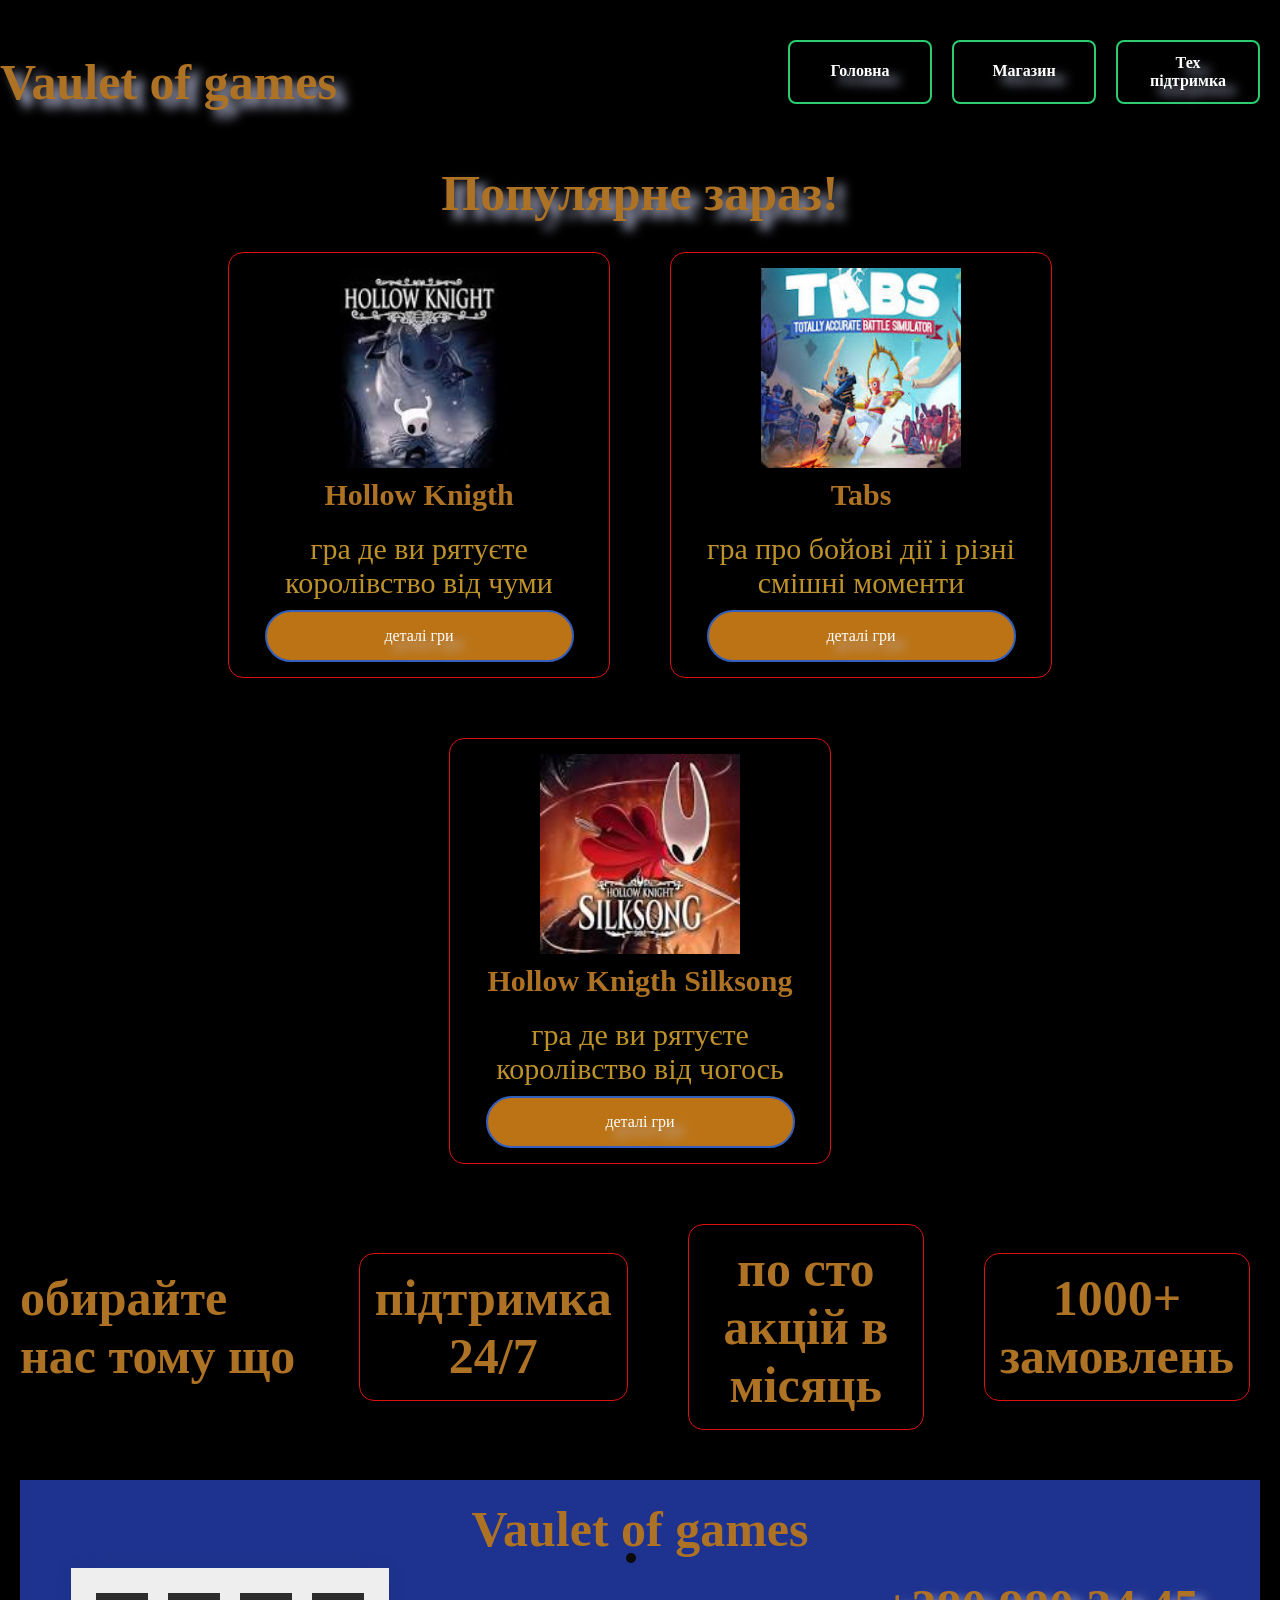
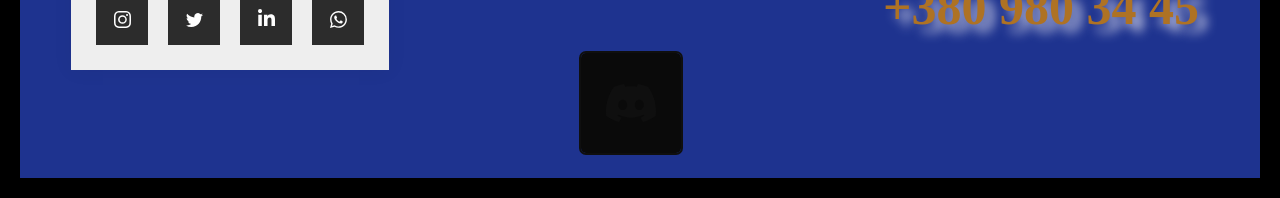
<file: index.html>
<!DOCTYPE html>
<html lang="uk">
<head>
    <meta charset="UTF-8">
    <meta name="viewport" content="width=device-width, initial-scale=1.0">
    <title>Vaulet of games | Головна</title>
    <link rel="stylesheet" href="style.css">
    <link rel="stylesheet" href="https://cdnjs.cloudflare.com/ajax/libs/animate.css/4.1.1/animate.min.css" />  
</head>
<body>
    <header class="header">
        <div class="ups">
  <h1>Vaulet of games </h1>
  </div>
         <nav class="menu">
              <meta charset="UTF-8">
    <meta name="viewport" content="width=device-width, initial-scale=1.0">
    <title>Практика Animate.css</title>
 <link rel="stylesheet" href="https://cdnjs.cloudflare.com/ajax/libs/animate.css/4.1.1/animate.min.css" />  
</head>
<area>
<nav>
    <section class="task-section">
        <div class="pricing-container">
            <div class="pricing-card animate__animated animate__fadeInUp ">
             <a href="index.html" class="menu-own">Головна</a>
            </div>
            <div class="pricing-card animate__animated animate__fadeInUp animate__delay-1s">
            <a href="magazin.html" class="menu-own">Магазин</a>
            </div>
            <div class="pricing-card animate__animated animate__fadeInUp animate__delay-2s">
                <a href="tex.html" class="menu-ownr">Тех підтримка</a>
            </div>
        </div>
    </section>
    </area>
         </nav>
         </header>
        <hero>
            <div class="thecards">
            <div class="pop">
    <h1>Популярне зараз!</h1>
    </div>
    <div class="ultr">
<div class="card">
                <img src="imgk/rer.jpg" class="card-img">
                <h3 class="card-title">Hollow Knigth</h3>
                <p class="card-desc">гра де ви рятуєте королівство від чуми </p>
                <a href="indexcard.html" class="btn-button">деталі гри</a>
            </div>
<div class="card">
                <img src="imgk/wew.jpg" class="card-img">
                <h3 class="card-title">Tabs</h3>
                <p class="card-desc">гра про бойові дії і різні смішні моменти</p>
               <a href="indexcarda.html" class="btn-button">деталі гри</a>
              
            </div>
         <div class="card">
                <img src="imgk/wqq.jpg" class="card-img">
                <h3 class="card-title">Hollow Knigth Silksong</h3>
                <p class="card-desc">гра де ви рятуєте королівство від чогось</p>
                <a href="indexcardb.html" class="btn-button">деталі гри</a>
            </div>      
    </div>
        </hero>
        <div class="wer">
         <h2 class="tyur">обирайте нас тому що </h2>
         <h2 class="card">підтримка 24/7</h2>
         <h2 class="card">по сто акцій в місяць</h2>
        <h2 class="card">1000+ замовлень</h2>
        </div>
         <footer>
            <h2>Vaulet of games</h2>
         <nav class="menu">
            <div class="card-er">
  <a href="#" class="socialContainer containerOne">
    <svg class="socialSvg instagramSvg" viewBox="0 0 16 16"> <path d="M8 0C5.829 0 5.556.01 4.703.048 3.85.088 3.269.222 2.76.42a3.917 3.917 0 0 0-1.417.923A3.927 3.927 0 0 0 .42 2.76C.222 3.268.087 3.85.048 4.7.01 5.555 0 5.827 0 8.001c0 2.172.01 2.444.048 3.297.04.852.174 1.433.372 1.942.205.526.478.972.923 1.417.444.445.89.719 1.416.923.51.198 1.09.333 1.942.372C5.555 15.99 5.827 16 8 16s2.444-.01 3.298-.048c.851-.04 1.434-.174 1.943-.372a3.916 3.916 0 0 0 1.416-.923c.445-.445.718-.891.923-1.417.197-.509.332-1.09.372-1.942C15.99 10.445 16 10.173 16 8s-.01-2.445-.048-3.299c-.04-.851-.175-1.433-.372-1.941a3.926 3.926 0 0 0-.923-1.417A3.911 3.911 0 0 0 13.24.42c-.51-.198-1.092-.333-1.943-.372C10.443.01 10.172 0 7.998 0h.003zm-.717 1.442h.718c2.136 0 2.389.007 3.232.046.78.035 1.204.166 1.486.275.373.145.64.319.92.599.28.28.453.546.598.92.11.281.24.705.275 1.485.039.843.047 1.096.047 3.231s-.008 2.389-.047 3.232c-.035.78-.166 1.203-.275 1.485a2.47 2.47 0 0 1-.599.919c-.28.28-.546.453-.92.598-.28.11-.704.24-1.485.276-.843.038-1.096.047-3.232.047s-2.39-.009-3.233-.047c-.78-.036-1.203-.166-1.485-.276a2.478 2.478 0 0 1-.92-.598 2.48 2.48 0 0 1-.6-.92c-.109-.281-.24-.705-.275-1.485-.038-.843-.046-1.096-.046-3.233 0-2.136.008-2.388.046-3.231.036-.78.166-1.204.276-1.486.145-.373.319-.64.599-.92.28-.28.546-.453.92-.598.282-.11.705-.24 1.485-.276.738-.034 1.024-.044 2.515-.045v.002zm4.988 1.328a.96.96 0 1 0 0 1.92.96.96 0 0 0 0-1.92zm-4.27 1.122a4.109 4.109 0 1 0 0 8.217 4.109 4.109 0 0 0 0-8.217zm0 1.441a2.667 2.667 0 1 1 0 5.334 2.667 2.667 0 0 1 0-5.334z"></path> </svg>
  </a>
  
  <a href="#" class="socialContainer containerTwo">
    <svg class="socialSvg twitterSvg" viewBox="0 0 16 16"> <path d="M5.026 15c6.038 0 9.341-5.003 9.341-9.334 0-.14 0-.282-.006-.422A6.685 6.685 0 0 0 16 3.542a6.658 6.658 0 0 1-1.889.518 3.301 3.301 0 0 0 1.447-1.817 6.533 6.533 0 0 1-2.087.793A3.286 3.286 0 0 0 7.875 6.03a9.325 9.325 0 0 1-6.767-3.429 3.289 3.289 0 0 0 1.018 4.382A3.323 3.323 0 0 1 .64 6.575v.045a3.288 3.288 0 0 0 2.632 3.218 3.203 3.203 0 0 1-.865.115 3.23 3.23 0 0 1-.614-.057 3.283 3.283 0 0 0 3.067 2.277A6.588 6.588 0 0 1 .78 13.58a6.32 6.32 0 0 1-.78-.045A9.344 9.344 0 0 0 5.026 15z"></path> </svg>              </a>
    
  <a href="#" class="socialContainer containerThree">
    <svg class="socialSvg linkdinSvg" viewBox="0 0 448 512"><path d="M100.28 448H7.4V148.9h92.88zM53.79 108.1C24.09 108.1 0 83.5 0 53.8a53.79 53.79 0 0 1 107.58 0c0 29.7-24.1 54.3-53.79 54.3zM447.9 448h-92.68V302.4c0-34.7-.7-79.2-48.29-79.2-48.29 0-55.69 37.7-55.69 76.7V448h-92.78V148.9h89.08v40.8h1.3c12.4-23.5 42.69-48.3 87.88-48.3 94 0 111.28 61.9 111.28 142.3V448z"></path></svg>
  </a>
  
  <a href="#" class="socialContainer containerFour">
    <svg class="socialSvg whatsappSvg" viewBox="0 0 16 16"> <path d="M13.601 2.326A7.854 7.854 0 0 0 7.994 0C3.627 0 .068 3.558.064 7.926c0 1.399.366 2.76 1.057 3.965L0 16l4.204-1.102a7.933 7.933 0 0 0 3.79.965h.004c4.368 0 7.926-3.558 7.93-7.93A7.898 7.898 0 0 0 13.6 2.326zM7.994 14.521a6.573 6.573 0 0 1-3.356-.92l-.24-.144-2.494.654.666-2.433-.156-.251a6.56 6.56 0 0 1-1.007-3.505c0-3.626 2.957-6.584 6.591-6.584a6.56 6.56 0 0 1 4.66 1.931 6.557 6.557 0 0 1 1.928 4.66c-.004 3.639-2.961 6.592-6.592 6.592zm3.615-4.934c-.197-.099-1.17-.578-1.353-.646-.182-.065-.315-.099-.445.099-.133.197-.513.646-.627.775-.114.133-.232.148-.43.05-.197-.1-.836-.308-1.592-.985-.59-.525-.985-1.175-1.103-1.372-.114-.198-.011-.304.088-.403.087-.088.197-.232.296-.346.1-.114.133-.198.198-.33.065-.134.034-.248-.015-.347-.05-.099-.445-1.076-.612-1.47-.16-.389-.323-.335-.445-.34-.114-.007-.247-.007-.38-.007a.729.729 0 0 0-.529.247c-.182.198-.691.677-.691 1.654 0 .977.71 1.916.81 2.049.098.133 1.394 2.132 3.383 2.992.47.205.84.326 1.129.418.475.152.904.129 1.246.08.38-.058 1.171-.48 1.338-.943.164-.464.164-.86.114-.943-.049-.084-.182-.133-.38-.232z"></path> </svg>
  </a>
</div>             
            <div class="light-button">
  <button class="bt">
    <div class="light-holder">
      <div class="dot"></div>
      <div class="light"></div>
    </div>
    <div class="button-holder">
      <svg xmlns="http://www.w3.org/2000/svg" viewBox="0 0 24 24" role="img">
        <path
          d="M20.317 4.3698a19.7913 19.7913 0 00-4.8851-1.5152.0741.0741 0 00-.0785.0371c-.211.3753-.4447.8648-.6083 1.2495-1.8447-.2762-3.68-.2762-5.4868 0-.1636-.3933-.4058-.8742-.6177-1.2495a.077.077 0 00-.0785-.037 19.7363 19.7363 0 00-4.8852 1.515.0699.0699 0 00-.0321.0277C.5334 9.0458-.319 13.5799.0992 18.0578a.0824.0824 0 00.0312.0561c2.0528 1.5076 4.0413 2.4228 5.9929 3.0294a.0777.0777 0 00.0842-.0276c.4616-.6304.8731-1.2952 1.226-1.9942a.076.076 0 00-.0416-.1057c-.6528-.2476-1.2743-.5495-1.8722-.8923a.077.077 0 01-.0076-.1277c.1258-.0943.2517-.1923.3718-.2914a.0743.0743 0 01.0776-.0105c3.9278 1.7933 8.18 1.7933 12.0614 0a.0739.0739 0 01.0785.0095c.1202.099.246.1981.3728.2924a.077.077 0 01-.0066.1276 12.2986 12.2986 0 01-1.873.8914.0766.0766 0 00-.0407.1067c.3604.698.7719 1.3628 1.225 1.9932a.076.076 0 00.0842.0286c1.961-.6067 3.9495-1.5219 6.0023-3.0294a.077.077 0 00.0313-.0552c.5004-5.177-.8382-9.6739-3.5485-13.6604a.061.061 0 00-.0312-.0286zM8.02 15.3312c-1.1825 0-2.1569-1.0857-2.1569-2.419 0-1.3332.9555-2.4189 2.157-2.4189 1.2108 0 2.1757 1.0952 2.1568 2.419 0 1.3332-.9555 2.4189-2.1569 2.4189zm7.9748 0c-1.1825 0-2.1569-1.0857-2.1569-2.419 0-1.3332.9554-2.4189 2.1569-2.4189 1.2108 0 2.1757 1.0952 2.1568 2.419 0 1.3332-.946 2.4189-2.1568 2.4189Z"
        ></path>
      </svg>
    </div>
  </button>
</div>

            <h2>+380 980 34 45</h2>
         </nav>
         </footer>
</body>
</html>
</file>
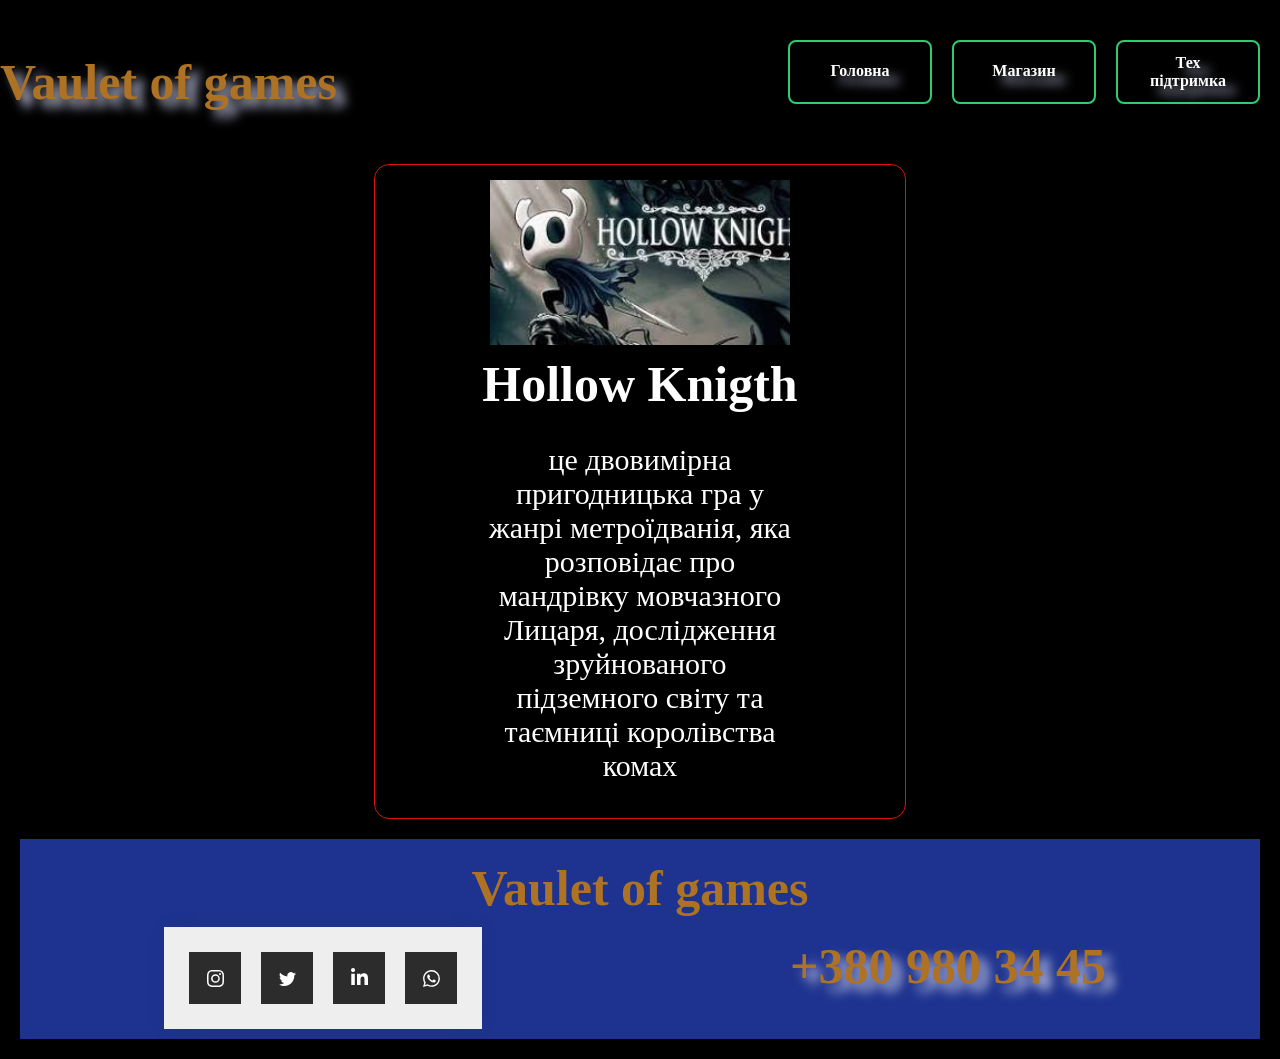
<file: indexcard.html>
<!DOCTYPE html>
<html lang="uk">
<head>
    <meta charset="UTF-8">
    <meta name="viewport" content="width=device-width, initial-scale=1.0">
    <title>Vaulet of games | Головна</title>
    <link rel="stylesheet" href="style.css">
      <link rel="stylesheet" href="https://cdnjs.cloudflare.com/ajax/libs/animate.css/4.1.1/animate.min.css" /> 
</head>
<body>
    <header class="header">
        <div class="ups">
  <h1>Vaulet of games </h1>
  </div>
         <area>
<nav>
    <section class="task-section">
        <div class="pricing-container">
            <div class="pricing-card animate__animated animate__fadeInUp ">
             <a href="index.html" class="menu-own">Головна</a>
            </div>
            <div class="pricing-card animate__animated animate__fadeInUp animate__delay-1s">
            <a href="magazin.html" class="menu-own">Магазин</a>
            </div>
            <div class="pricing-card animate__animated animate__fadeInUp animate__delay-2s">
                <a href="tex.html" class="menu-ownr">Тех підтримка</a>
            </div>
        </div>
    </section>
    </area>
         </nav>
         </header>
<div class="card-ty">
<div class="rer">
<img src="imgk/download (9).jpg" class="rett">
<h2 class="trre">Hollow Knigth</h2>
<p class="tyu"> це двовимірна пригодницька гра у жанрі метроїдванія, яка розповідає про мандрівку мовчазного Лицаря, дослідження зруйнованого підземного світу та таємниці королівства комах</p>
</div>
</div>
         <footer>
            <h2>Vaulet of games</h2>
         <nav class="menu">
             <div class="card-er">
  <a href="#" class="socialContainer containerOne">
    <svg class="socialSvg instagramSvg" viewBox="0 0 16 16"> <path d="M8 0C5.829 0 5.556.01 4.703.048 3.85.088 3.269.222 2.76.42a3.917 3.917 0 0 0-1.417.923A3.927 3.927 0 0 0 .42 2.76C.222 3.268.087 3.85.048 4.7.01 5.555 0 5.827 0 8.001c0 2.172.01 2.444.048 3.297.04.852.174 1.433.372 1.942.205.526.478.972.923 1.417.444.445.89.719 1.416.923.51.198 1.09.333 1.942.372C5.555 15.99 5.827 16 8 16s2.444-.01 3.298-.048c.851-.04 1.434-.174 1.943-.372a3.916 3.916 0 0 0 1.416-.923c.445-.445.718-.891.923-1.417.197-.509.332-1.09.372-1.942C15.99 10.445 16 10.173 16 8s-.01-2.445-.048-3.299c-.04-.851-.175-1.433-.372-1.941a3.926 3.926 0 0 0-.923-1.417A3.911 3.911 0 0 0 13.24.42c-.51-.198-1.092-.333-1.943-.372C10.443.01 10.172 0 7.998 0h.003zm-.717 1.442h.718c2.136 0 2.389.007 3.232.046.78.035 1.204.166 1.486.275.373.145.64.319.92.599.28.28.453.546.598.92.11.281.24.705.275 1.485.039.843.047 1.096.047 3.231s-.008 2.389-.047 3.232c-.035.78-.166 1.203-.275 1.485a2.47 2.47 0 0 1-.599.919c-.28.28-.546.453-.92.598-.28.11-.704.24-1.485.276-.843.038-1.096.047-3.232.047s-2.39-.009-3.233-.047c-.78-.036-1.203-.166-1.485-.276a2.478 2.478 0 0 1-.92-.598 2.48 2.48 0 0 1-.6-.92c-.109-.281-.24-.705-.275-1.485-.038-.843-.046-1.096-.046-3.233 0-2.136.008-2.388.046-3.231.036-.78.166-1.204.276-1.486.145-.373.319-.64.599-.92.28-.28.546-.453.92-.598.282-.11.705-.24 1.485-.276.738-.034 1.024-.044 2.515-.045v.002zm4.988 1.328a.96.96 0 1 0 0 1.92.96.96 0 0 0 0-1.92zm-4.27 1.122a4.109 4.109 0 1 0 0 8.217 4.109 4.109 0 0 0 0-8.217zm0 1.441a2.667 2.667 0 1 1 0 5.334 2.667 2.667 0 0 1 0-5.334z"></path> </svg>
  </a>
  
  <a href="#" class="socialContainer containerTwo">
    <svg class="socialSvg twitterSvg" viewBox="0 0 16 16"> <path d="M5.026 15c6.038 0 9.341-5.003 9.341-9.334 0-.14 0-.282-.006-.422A6.685 6.685 0 0 0 16 3.542a6.658 6.658 0 0 1-1.889.518 3.301 3.301 0 0 0 1.447-1.817 6.533 6.533 0 0 1-2.087.793A3.286 3.286 0 0 0 7.875 6.03a9.325 9.325 0 0 1-6.767-3.429 3.289 3.289 0 0 0 1.018 4.382A3.323 3.323 0 0 1 .64 6.575v.045a3.288 3.288 0 0 0 2.632 3.218 3.203 3.203 0 0 1-.865.115 3.23 3.23 0 0 1-.614-.057 3.283 3.283 0 0 0 3.067 2.277A6.588 6.588 0 0 1 .78 13.58a6.32 6.32 0 0 1-.78-.045A9.344 9.344 0 0 0 5.026 15z"></path> </svg>              </a>
    
  <a href="#" class="socialContainer containerThree">
    <svg class="socialSvg linkdinSvg" viewBox="0 0 448 512"><path d="M100.28 448H7.4V148.9h92.88zM53.79 108.1C24.09 108.1 0 83.5 0 53.8a53.79 53.79 0 0 1 107.58 0c0 29.7-24.1 54.3-53.79 54.3zM447.9 448h-92.68V302.4c0-34.7-.7-79.2-48.29-79.2-48.29 0-55.69 37.7-55.69 76.7V448h-92.78V148.9h89.08v40.8h1.3c12.4-23.5 42.69-48.3 87.88-48.3 94 0 111.28 61.9 111.28 142.3V448z"></path></svg>
  </a>
  
  <a href="#" class="socialContainer containerFour">
    <svg class="socialSvg whatsappSvg" viewBox="0 0 16 16"> <path d="M13.601 2.326A7.854 7.854 0 0 0 7.994 0C3.627 0 .068 3.558.064 7.926c0 1.399.366 2.76 1.057 3.965L0 16l4.204-1.102a7.933 7.933 0 0 0 3.79.965h.004c4.368 0 7.926-3.558 7.93-7.93A7.898 7.898 0 0 0 13.6 2.326zM7.994 14.521a6.573 6.573 0 0 1-3.356-.92l-.24-.144-2.494.654.666-2.433-.156-.251a6.56 6.56 0 0 1-1.007-3.505c0-3.626 2.957-6.584 6.591-6.584a6.56 6.56 0 0 1 4.66 1.931 6.557 6.557 0 0 1 1.928 4.66c-.004 3.639-2.961 6.592-6.592 6.592zm3.615-4.934c-.197-.099-1.17-.578-1.353-.646-.182-.065-.315-.099-.445.099-.133.197-.513.646-.627.775-.114.133-.232.148-.43.05-.197-.1-.836-.308-1.592-.985-.59-.525-.985-1.175-1.103-1.372-.114-.198-.011-.304.088-.403.087-.088.197-.232.296-.346.1-.114.133-.198.198-.33.065-.134.034-.248-.015-.347-.05-.099-.445-1.076-.612-1.47-.16-.389-.323-.335-.445-.34-.114-.007-.247-.007-.38-.007a.729.729 0 0 0-.529.247c-.182.198-.691.677-.691 1.654 0 .977.71 1.916.81 2.049.098.133 1.394 2.132 3.383 2.992.47.205.84.326 1.129.418.475.152.904.129 1.246.08.38-.058 1.171-.48 1.338-.943.164-.464.164-.86.114-.943-.049-.084-.182-.133-.38-.232z"></path> </svg>
  </a>
</div>             
            <h2>+380 980 34 45</h2>
         </nav>
         </footer>
</body>
</html>
</file>
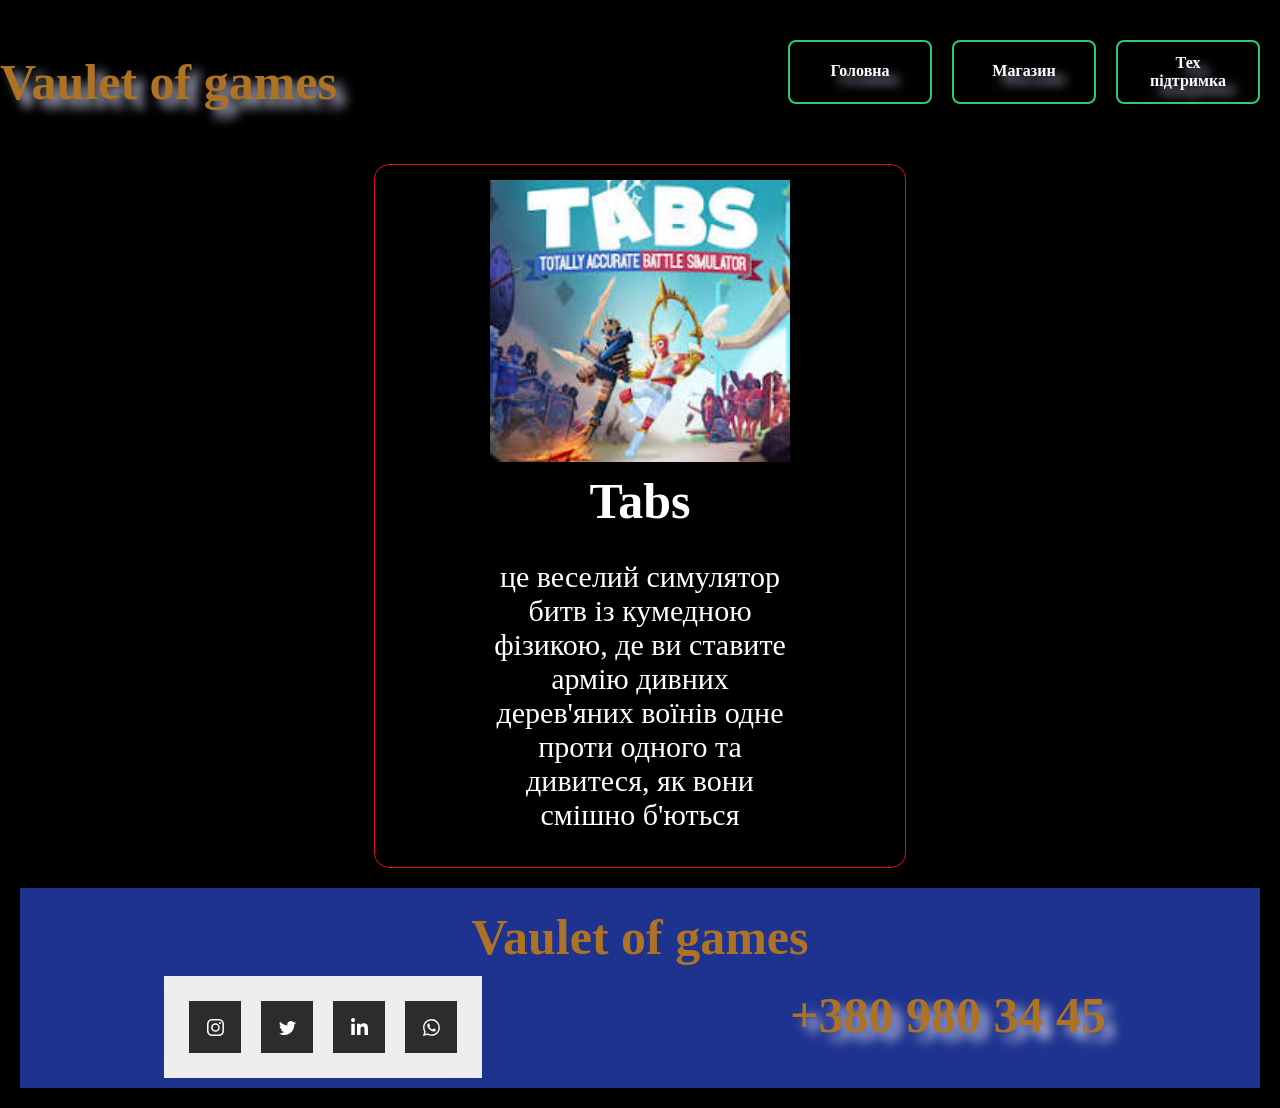
<file: indexcarda.html>
<!DOCTYPE html>
<html lang="uk">
<head>
    <meta charset="UTF-8">
    <meta name="viewport" content="width=device-width, initial-scale=1.0">
    <title>Vaulet of games | Головна</title>
    <link rel="stylesheet" href="style.css">
      <link rel="stylesheet" href="https://cdnjs.cloudflare.com/ajax/libs/animate.css/4.1.1/animate.min.css" /> 
</head>
<body>
    <header class="header">
        <div class="ups">
  <h1>Vaulet of games </h1>
  </div>
         <area>
<nav>
    <section class="task-section">
        <div class="pricing-container">
            <div class="pricing-card animate__animated animate__fadeInUp ">
             <a href="index.html" class="menu-own">Головна</a>
            </div>
            <div class="pricing-card animate__animated animate__fadeInUp animate__delay-1s">
            <a href="magazin.html" class="menu-own">Магазин</a>
            </div>
            <div class="pricing-card animate__animated animate__fadeInUp animate__delay-2s">
                <a href="tex.html" class="menu-ownr">Тех підтримка</a>
            </div>
        </div>
    </section>
    </area>
         </nav>
         </header>
<div class="card-ty">
<div class="rer">
<img src="imgk/wew.jpg" class="rett">
<h2 class="trre">Tabs</h2>
<p class="tyu">це веселий симулятор битв із кумедною фізикою, де ви ставите армію дивних дерев'яних воїнів одне проти одного та дивитеся, як вони смішно б'ються</p>
</div>
</div>
        
         <footer>
            <h2>Vaulet of games</h2>
         <nav class="menu">
             <div class="card-er">
  <a href="#" class="socialContainer containerOne">
    <svg class="socialSvg instagramSvg" viewBox="0 0 16 16"> <path d="M8 0C5.829 0 5.556.01 4.703.048 3.85.088 3.269.222 2.76.42a3.917 3.917 0 0 0-1.417.923A3.927 3.927 0 0 0 .42 2.76C.222 3.268.087 3.85.048 4.7.01 5.555 0 5.827 0 8.001c0 2.172.01 2.444.048 3.297.04.852.174 1.433.372 1.942.205.526.478.972.923 1.417.444.445.89.719 1.416.923.51.198 1.09.333 1.942.372C5.555 15.99 5.827 16 8 16s2.444-.01 3.298-.048c.851-.04 1.434-.174 1.943-.372a3.916 3.916 0 0 0 1.416-.923c.445-.445.718-.891.923-1.417.197-.509.332-1.09.372-1.942C15.99 10.445 16 10.173 16 8s-.01-2.445-.048-3.299c-.04-.851-.175-1.433-.372-1.941a3.926 3.926 0 0 0-.923-1.417A3.911 3.911 0 0 0 13.24.42c-.51-.198-1.092-.333-1.943-.372C10.443.01 10.172 0 7.998 0h.003zm-.717 1.442h.718c2.136 0 2.389.007 3.232.046.78.035 1.204.166 1.486.275.373.145.64.319.92.599.28.28.453.546.598.92.11.281.24.705.275 1.485.039.843.047 1.096.047 3.231s-.008 2.389-.047 3.232c-.035.78-.166 1.203-.275 1.485a2.47 2.47 0 0 1-.599.919c-.28.28-.546.453-.92.598-.28.11-.704.24-1.485.276-.843.038-1.096.047-3.232.047s-2.39-.009-3.233-.047c-.78-.036-1.203-.166-1.485-.276a2.478 2.478 0 0 1-.92-.598 2.48 2.48 0 0 1-.6-.92c-.109-.281-.24-.705-.275-1.485-.038-.843-.046-1.096-.046-3.233 0-2.136.008-2.388.046-3.231.036-.78.166-1.204.276-1.486.145-.373.319-.64.599-.92.28-.28.546-.453.92-.598.282-.11.705-.24 1.485-.276.738-.034 1.024-.044 2.515-.045v.002zm4.988 1.328a.96.96 0 1 0 0 1.92.96.96 0 0 0 0-1.92zm-4.27 1.122a4.109 4.109 0 1 0 0 8.217 4.109 4.109 0 0 0 0-8.217zm0 1.441a2.667 2.667 0 1 1 0 5.334 2.667 2.667 0 0 1 0-5.334z"></path> </svg>
  </a>
  
  <a href="#" class="socialContainer containerTwo">
    <svg class="socialSvg twitterSvg" viewBox="0 0 16 16"> <path d="M5.026 15c6.038 0 9.341-5.003 9.341-9.334 0-.14 0-.282-.006-.422A6.685 6.685 0 0 0 16 3.542a6.658 6.658 0 0 1-1.889.518 3.301 3.301 0 0 0 1.447-1.817 6.533 6.533 0 0 1-2.087.793A3.286 3.286 0 0 0 7.875 6.03a9.325 9.325 0 0 1-6.767-3.429 3.289 3.289 0 0 0 1.018 4.382A3.323 3.323 0 0 1 .64 6.575v.045a3.288 3.288 0 0 0 2.632 3.218 3.203 3.203 0 0 1-.865.115 3.23 3.23 0 0 1-.614-.057 3.283 3.283 0 0 0 3.067 2.277A6.588 6.588 0 0 1 .78 13.58a6.32 6.32 0 0 1-.78-.045A9.344 9.344 0 0 0 5.026 15z"></path> </svg>              </a>
    
  <a href="#" class="socialContainer containerThree">
    <svg class="socialSvg linkdinSvg" viewBox="0 0 448 512"><path d="M100.28 448H7.4V148.9h92.88zM53.79 108.1C24.09 108.1 0 83.5 0 53.8a53.79 53.79 0 0 1 107.58 0c0 29.7-24.1 54.3-53.79 54.3zM447.9 448h-92.68V302.4c0-34.7-.7-79.2-48.29-79.2-48.29 0-55.69 37.7-55.69 76.7V448h-92.78V148.9h89.08v40.8h1.3c12.4-23.5 42.69-48.3 87.88-48.3 94 0 111.28 61.9 111.28 142.3V448z"></path></svg>
  </a>
  
  <a href="#" class="socialContainer containerFour">
    <svg class="socialSvg whatsappSvg" viewBox="0 0 16 16"> <path d="M13.601 2.326A7.854 7.854 0 0 0 7.994 0C3.627 0 .068 3.558.064 7.926c0 1.399.366 2.76 1.057 3.965L0 16l4.204-1.102a7.933 7.933 0 0 0 3.79.965h.004c4.368 0 7.926-3.558 7.93-7.93A7.898 7.898 0 0 0 13.6 2.326zM7.994 14.521a6.573 6.573 0 0 1-3.356-.92l-.24-.144-2.494.654.666-2.433-.156-.251a6.56 6.56 0 0 1-1.007-3.505c0-3.626 2.957-6.584 6.591-6.584a6.56 6.56 0 0 1 4.66 1.931 6.557 6.557 0 0 1 1.928 4.66c-.004 3.639-2.961 6.592-6.592 6.592zm3.615-4.934c-.197-.099-1.17-.578-1.353-.646-.182-.065-.315-.099-.445.099-.133.197-.513.646-.627.775-.114.133-.232.148-.43.05-.197-.1-.836-.308-1.592-.985-.59-.525-.985-1.175-1.103-1.372-.114-.198-.011-.304.088-.403.087-.088.197-.232.296-.346.1-.114.133-.198.198-.33.065-.134.034-.248-.015-.347-.05-.099-.445-1.076-.612-1.47-.16-.389-.323-.335-.445-.34-.114-.007-.247-.007-.38-.007a.729.729 0 0 0-.529.247c-.182.198-.691.677-.691 1.654 0 .977.71 1.916.81 2.049.098.133 1.394 2.132 3.383 2.992.47.205.84.326 1.129.418.475.152.904.129 1.246.08.38-.058 1.171-.48 1.338-.943.164-.464.164-.86.114-.943-.049-.084-.182-.133-.38-.232z"></path> </svg>
  </a>
</div>             
            <h2>+380 980 34 45</h2>
         </nav>
         </footer>
</body>
</html>
</file>
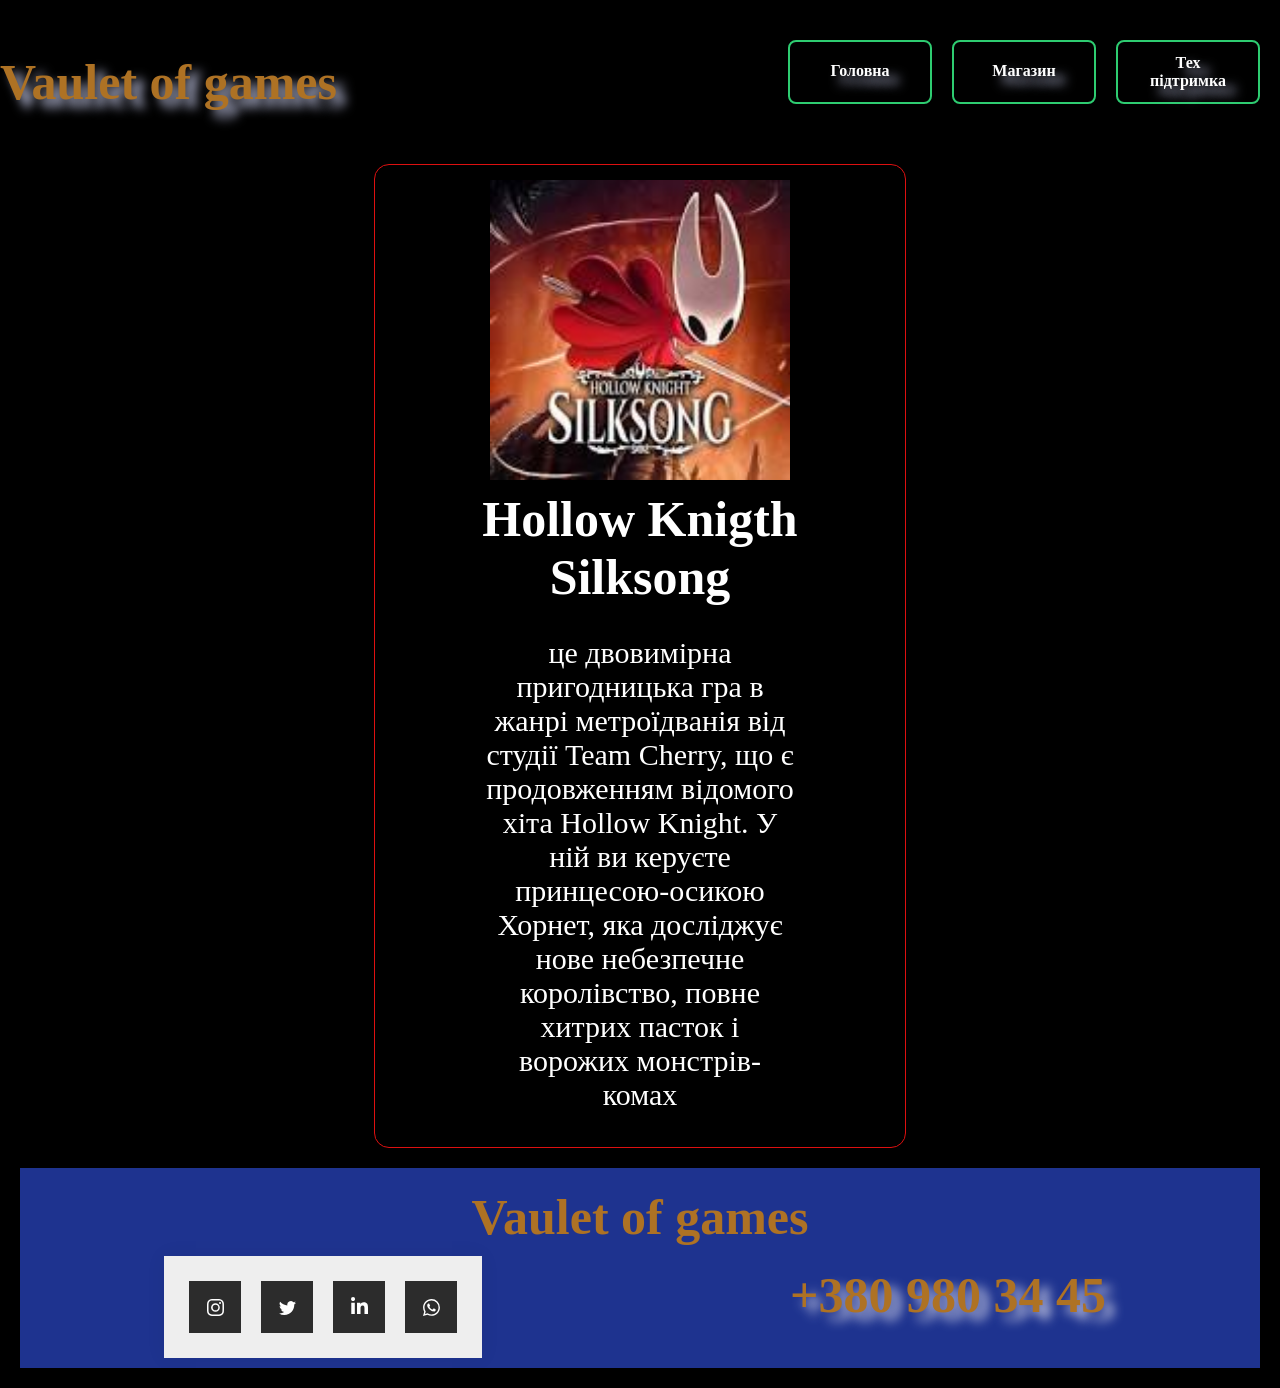
<file: indexcardb.html>
<!DOCTYPE html>
<html lang="uk">
<head>
    <meta charset="UTF-8">
    <meta name="viewport" content="width=device-width, initial-scale=1.0">
    <title>Vaulet of games | Головна</title>
    <link rel="stylesheet" href="style.css">
      <link rel="stylesheet" href="https://cdnjs.cloudflare.com/ajax/libs/animate.css/4.1.1/animate.min.css" /> 
</head>
<body>
    <header class="header">
        <div class="ups">
  <h1>Vaulet of games </h1>
  </div>
         <area>
<nav>
    <section class="task-section">
        <div class="pricing-container">
            <div class="pricing-card animate__animated animate__fadeInUp ">
             <a href="index.html" class="menu-own">Головна</a>
            </div>
            <div class="pricing-card animate__animated animate__fadeInUp animate__delay-1s">
            <a href="magazin.html" class="menu-own">Магазин</a>
            </div>
            <div class="pricing-card animate__animated animate__fadeInUp animate__delay-2s">
                <a href="tex.html" class="menu-ownr">Тех підтримка</a>
            </div>
        </div>
    </section>
    </area>
         </nav>
         </header>
<div class="card-ty">
<div class="rer">
<img src="imgk/wqq.jpg" class="rett">
<h2 class="trre">Hollow Knigth Silksong</h2>
<p class="tyu"> це двовимірна пригодницька гра в жанрі метроїдванія від студії Team Cherry, що є продовженням відомого хіта Hollow Knight. У ній ви керуєте принцесою-осикою Хорнет, яка досліджує нове небезпечне королівство, повне хитрих пасток і ворожих монстрів-комах</p>
</div>
</div>
         
         <footer>
            <h2>Vaulet of games</h2>
         <nav class="menu">
             <div class="card-er">
  <a href="#" class="socialContainer containerOne">
    <svg class="socialSvg instagramSvg" viewBox="0 0 16 16"> <path d="M8 0C5.829 0 5.556.01 4.703.048 3.85.088 3.269.222 2.76.42a3.917 3.917 0 0 0-1.417.923A3.927 3.927 0 0 0 .42 2.76C.222 3.268.087 3.85.048 4.7.01 5.555 0 5.827 0 8.001c0 2.172.01 2.444.048 3.297.04.852.174 1.433.372 1.942.205.526.478.972.923 1.417.444.445.89.719 1.416.923.51.198 1.09.333 1.942.372C5.555 15.99 5.827 16 8 16s2.444-.01 3.298-.048c.851-.04 1.434-.174 1.943-.372a3.916 3.916 0 0 0 1.416-.923c.445-.445.718-.891.923-1.417.197-.509.332-1.09.372-1.942C15.99 10.445 16 10.173 16 8s-.01-2.445-.048-3.299c-.04-.851-.175-1.433-.372-1.941a3.926 3.926 0 0 0-.923-1.417A3.911 3.911 0 0 0 13.24.42c-.51-.198-1.092-.333-1.943-.372C10.443.01 10.172 0 7.998 0h.003zm-.717 1.442h.718c2.136 0 2.389.007 3.232.046.78.035 1.204.166 1.486.275.373.145.64.319.92.599.28.28.453.546.598.92.11.281.24.705.275 1.485.039.843.047 1.096.047 3.231s-.008 2.389-.047 3.232c-.035.78-.166 1.203-.275 1.485a2.47 2.47 0 0 1-.599.919c-.28.28-.546.453-.92.598-.28.11-.704.24-1.485.276-.843.038-1.096.047-3.232.047s-2.39-.009-3.233-.047c-.78-.036-1.203-.166-1.485-.276a2.478 2.478 0 0 1-.92-.598 2.48 2.48 0 0 1-.6-.92c-.109-.281-.24-.705-.275-1.485-.038-.843-.046-1.096-.046-3.233 0-2.136.008-2.388.046-3.231.036-.78.166-1.204.276-1.486.145-.373.319-.64.599-.92.28-.28.546-.453.92-.598.282-.11.705-.24 1.485-.276.738-.034 1.024-.044 2.515-.045v.002zm4.988 1.328a.96.96 0 1 0 0 1.92.96.96 0 0 0 0-1.92zm-4.27 1.122a4.109 4.109 0 1 0 0 8.217 4.109 4.109 0 0 0 0-8.217zm0 1.441a2.667 2.667 0 1 1 0 5.334 2.667 2.667 0 0 1 0-5.334z"></path> </svg>
  </a>
  
  <a href="#" class="socialContainer containerTwo">
    <svg class="socialSvg twitterSvg" viewBox="0 0 16 16"> <path d="M5.026 15c6.038 0 9.341-5.003 9.341-9.334 0-.14 0-.282-.006-.422A6.685 6.685 0 0 0 16 3.542a6.658 6.658 0 0 1-1.889.518 3.301 3.301 0 0 0 1.447-1.817 6.533 6.533 0 0 1-2.087.793A3.286 3.286 0 0 0 7.875 6.03a9.325 9.325 0 0 1-6.767-3.429 3.289 3.289 0 0 0 1.018 4.382A3.323 3.323 0 0 1 .64 6.575v.045a3.288 3.288 0 0 0 2.632 3.218 3.203 3.203 0 0 1-.865.115 3.23 3.23 0 0 1-.614-.057 3.283 3.283 0 0 0 3.067 2.277A6.588 6.588 0 0 1 .78 13.58a6.32 6.32 0 0 1-.78-.045A9.344 9.344 0 0 0 5.026 15z"></path> </svg>              </a>
    
  <a href="#" class="socialContainer containerThree">
    <svg class="socialSvg linkdinSvg" viewBox="0 0 448 512"><path d="M100.28 448H7.4V148.9h92.88zM53.79 108.1C24.09 108.1 0 83.5 0 53.8a53.79 53.79 0 0 1 107.58 0c0 29.7-24.1 54.3-53.79 54.3zM447.9 448h-92.68V302.4c0-34.7-.7-79.2-48.29-79.2-48.29 0-55.69 37.7-55.69 76.7V448h-92.78V148.9h89.08v40.8h1.3c12.4-23.5 42.69-48.3 87.88-48.3 94 0 111.28 61.9 111.28 142.3V448z"></path></svg>
  </a>
  
  <a href="#" class="socialContainer containerFour">
    <svg class="socialSvg whatsappSvg" viewBox="0 0 16 16"> <path d="M13.601 2.326A7.854 7.854 0 0 0 7.994 0C3.627 0 .068 3.558.064 7.926c0 1.399.366 2.76 1.057 3.965L0 16l4.204-1.102a7.933 7.933 0 0 0 3.79.965h.004c4.368 0 7.926-3.558 7.93-7.93A7.898 7.898 0 0 0 13.6 2.326zM7.994 14.521a6.573 6.573 0 0 1-3.356-.92l-.24-.144-2.494.654.666-2.433-.156-.251a6.56 6.56 0 0 1-1.007-3.505c0-3.626 2.957-6.584 6.591-6.584a6.56 6.56 0 0 1 4.66 1.931 6.557 6.557 0 0 1 1.928 4.66c-.004 3.639-2.961 6.592-6.592 6.592zm3.615-4.934c-.197-.099-1.17-.578-1.353-.646-.182-.065-.315-.099-.445.099-.133.197-.513.646-.627.775-.114.133-.232.148-.43.05-.197-.1-.836-.308-1.592-.985-.59-.525-.985-1.175-1.103-1.372-.114-.198-.011-.304.088-.403.087-.088.197-.232.296-.346.1-.114.133-.198.198-.33.065-.134.034-.248-.015-.347-.05-.099-.445-1.076-.612-1.47-.16-.389-.323-.335-.445-.34-.114-.007-.247-.007-.38-.007a.729.729 0 0 0-.529.247c-.182.198-.691.677-.691 1.654 0 .977.71 1.916.81 2.049.098.133 1.394 2.132 3.383 2.992.47.205.84.326 1.129.418.475.152.904.129 1.246.08.38-.058 1.171-.48 1.338-.943.164-.464.164-.86.114-.943-.049-.084-.182-.133-.38-.232z"></path> </svg>
  </a>
</div>             
            <h2>+380 980 34 45</h2>
         </nav>
         </footer>
</body>
</html>
</file>
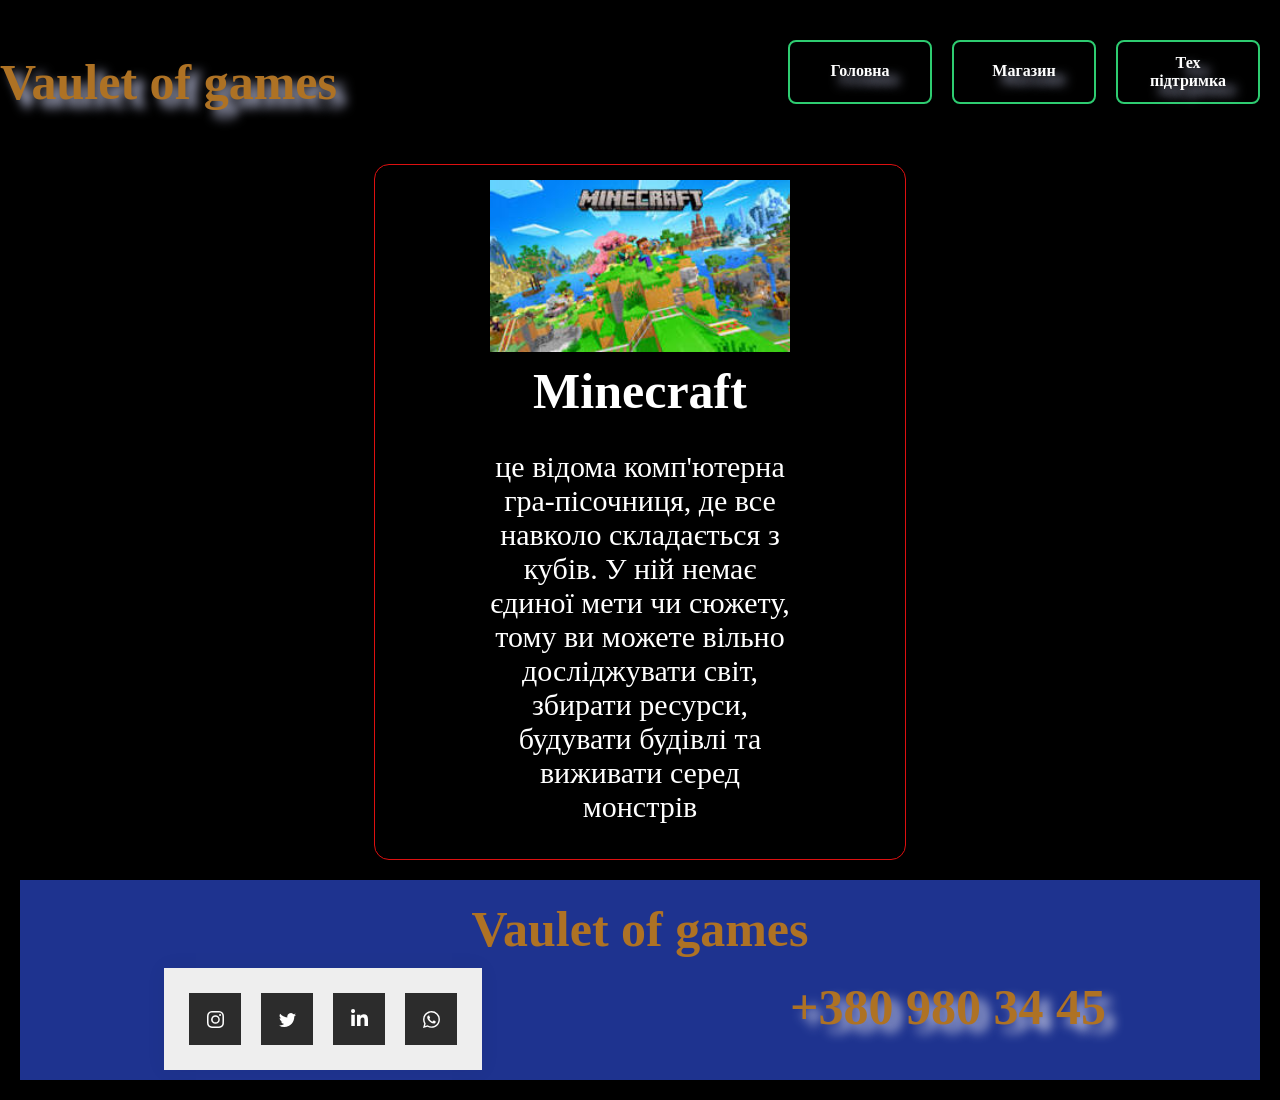
<file: indexcardi.html>
<!DOCTYPE html>
<html lang="uk">
<head>
    <meta charset="UTF-8">
    <meta name="viewport" content="width=device-width, initial-scale=1.0">
    <title>Vaulet of games | Головна</title>
    <link rel="stylesheet" href="style.css">
      <link rel="stylesheet" href="https://cdnjs.cloudflare.com/ajax/libs/animate.css/4.1.1/animate.min.css" /> 
</head>
<body>
    <header class="header">
        <div class="ups">
  <h1>Vaulet of games </h1>
  </div>
         <area>
<nav>
    <section class="task-section">
        <div class="pricing-container">
            <div class="pricing-card animate__animated animate__fadeInUp ">
             <a href="index.html" class="menu-own">Головна</a>
            </div>
            <div class="pricing-card animate__animated animate__fadeInUp animate__delay-1s">
            <a href="magazin.html" class="menu-own">Магазин</a>
            </div>
            <div class="pricing-card animate__animated animate__fadeInUp animate__delay-2s">
                <a href="tex.html" class="menu-ownr">Тех підтримка</a>
            </div>
        </div>
    </section>
    </area>
         </nav>
         </header>
<div class="card-ty">
<div class="rer">
<img src="imgk/ret.jpg" class="rett">
<h2 class="trre">Minecraft</h2>
<p class="tyu">це відома комп'ютерна гра-пісочниця, де все навколо складається з кубів. У ній немає єдиної мети чи сюжету, тому ви можете вільно досліджувати світ, збирати ресурси, будувати будівлі та виживати серед монстрів</p>
</div>
</div>
          
         <footer>
            <h2>Vaulet of games</h2>
         <nav class="menu">
             <div class="card-er">
  <a href="#" class="socialContainer containerOne">
    <svg class="socialSvg instagramSvg" viewBox="0 0 16 16"> <path d="M8 0C5.829 0 5.556.01 4.703.048 3.85.088 3.269.222 2.76.42a3.917 3.917 0 0 0-1.417.923A3.927 3.927 0 0 0 .42 2.76C.222 3.268.087 3.85.048 4.7.01 5.555 0 5.827 0 8.001c0 2.172.01 2.444.048 3.297.04.852.174 1.433.372 1.942.205.526.478.972.923 1.417.444.445.89.719 1.416.923.51.198 1.09.333 1.942.372C5.555 15.99 5.827 16 8 16s2.444-.01 3.298-.048c.851-.04 1.434-.174 1.943-.372a3.916 3.916 0 0 0 1.416-.923c.445-.445.718-.891.923-1.417.197-.509.332-1.09.372-1.942C15.99 10.445 16 10.173 16 8s-.01-2.445-.048-3.299c-.04-.851-.175-1.433-.372-1.941a3.926 3.926 0 0 0-.923-1.417A3.911 3.911 0 0 0 13.24.42c-.51-.198-1.092-.333-1.943-.372C10.443.01 10.172 0 7.998 0h.003zm-.717 1.442h.718c2.136 0 2.389.007 3.232.046.78.035 1.204.166 1.486.275.373.145.64.319.92.599.28.28.453.546.598.92.11.281.24.705.275 1.485.039.843.047 1.096.047 3.231s-.008 2.389-.047 3.232c-.035.78-.166 1.203-.275 1.485a2.47 2.47 0 0 1-.599.919c-.28.28-.546.453-.92.598-.28.11-.704.24-1.485.276-.843.038-1.096.047-3.232.047s-2.39-.009-3.233-.047c-.78-.036-1.203-.166-1.485-.276a2.478 2.478 0 0 1-.92-.598 2.48 2.48 0 0 1-.6-.92c-.109-.281-.24-.705-.275-1.485-.038-.843-.046-1.096-.046-3.233 0-2.136.008-2.388.046-3.231.036-.78.166-1.204.276-1.486.145-.373.319-.64.599-.92.28-.28.546-.453.92-.598.282-.11.705-.24 1.485-.276.738-.034 1.024-.044 2.515-.045v.002zm4.988 1.328a.96.96 0 1 0 0 1.92.96.96 0 0 0 0-1.92zm-4.27 1.122a4.109 4.109 0 1 0 0 8.217 4.109 4.109 0 0 0 0-8.217zm0 1.441a2.667 2.667 0 1 1 0 5.334 2.667 2.667 0 0 1 0-5.334z"></path> </svg>
  </a>
  
  <a href="#" class="socialContainer containerTwo">
    <svg class="socialSvg twitterSvg" viewBox="0 0 16 16"> <path d="M5.026 15c6.038 0 9.341-5.003 9.341-9.334 0-.14 0-.282-.006-.422A6.685 6.685 0 0 0 16 3.542a6.658 6.658 0 0 1-1.889.518 3.301 3.301 0 0 0 1.447-1.817 6.533 6.533 0 0 1-2.087.793A3.286 3.286 0 0 0 7.875 6.03a9.325 9.325 0 0 1-6.767-3.429 3.289 3.289 0 0 0 1.018 4.382A3.323 3.323 0 0 1 .64 6.575v.045a3.288 3.288 0 0 0 2.632 3.218 3.203 3.203 0 0 1-.865.115 3.23 3.23 0 0 1-.614-.057 3.283 3.283 0 0 0 3.067 2.277A6.588 6.588 0 0 1 .78 13.58a6.32 6.32 0 0 1-.78-.045A9.344 9.344 0 0 0 5.026 15z"></path> </svg>              </a>
    
  <a href="#" class="socialContainer containerThree">
    <svg class="socialSvg linkdinSvg" viewBox="0 0 448 512"><path d="M100.28 448H7.4V148.9h92.88zM53.79 108.1C24.09 108.1 0 83.5 0 53.8a53.79 53.79 0 0 1 107.58 0c0 29.7-24.1 54.3-53.79 54.3zM447.9 448h-92.68V302.4c0-34.7-.7-79.2-48.29-79.2-48.29 0-55.69 37.7-55.69 76.7V448h-92.78V148.9h89.08v40.8h1.3c12.4-23.5 42.69-48.3 87.88-48.3 94 0 111.28 61.9 111.28 142.3V448z"></path></svg>
  </a>
  
  <a href="#" class="socialContainer containerFour">
    <svg class="socialSvg whatsappSvg" viewBox="0 0 16 16"> <path d="M13.601 2.326A7.854 7.854 0 0 0 7.994 0C3.627 0 .068 3.558.064 7.926c0 1.399.366 2.76 1.057 3.965L0 16l4.204-1.102a7.933 7.933 0 0 0 3.79.965h.004c4.368 0 7.926-3.558 7.93-7.93A7.898 7.898 0 0 0 13.6 2.326zM7.994 14.521a6.573 6.573 0 0 1-3.356-.92l-.24-.144-2.494.654.666-2.433-.156-.251a6.56 6.56 0 0 1-1.007-3.505c0-3.626 2.957-6.584 6.591-6.584a6.56 6.56 0 0 1 4.66 1.931 6.557 6.557 0 0 1 1.928 4.66c-.004 3.639-2.961 6.592-6.592 6.592zm3.615-4.934c-.197-.099-1.17-.578-1.353-.646-.182-.065-.315-.099-.445.099-.133.197-.513.646-.627.775-.114.133-.232.148-.43.05-.197-.1-.836-.308-1.592-.985-.59-.525-.985-1.175-1.103-1.372-.114-.198-.011-.304.088-.403.087-.088.197-.232.296-.346.1-.114.133-.198.198-.33.065-.134.034-.248-.015-.347-.05-.099-.445-1.076-.612-1.47-.16-.389-.323-.335-.445-.34-.114-.007-.247-.007-.38-.007a.729.729 0 0 0-.529.247c-.182.198-.691.677-.691 1.654 0 .977.71 1.916.81 2.049.098.133 1.394 2.132 3.383 2.992.47.205.84.326 1.129.418.475.152.904.129 1.246.08.38-.058 1.171-.48 1.338-.943.164-.464.164-.86.114-.943-.049-.084-.182-.133-.38-.232z"></path> </svg>
  </a>
</div>             
            <h2>+380 980 34 45</h2>
         </nav>
         </footer>
</body>
</html>
</file>
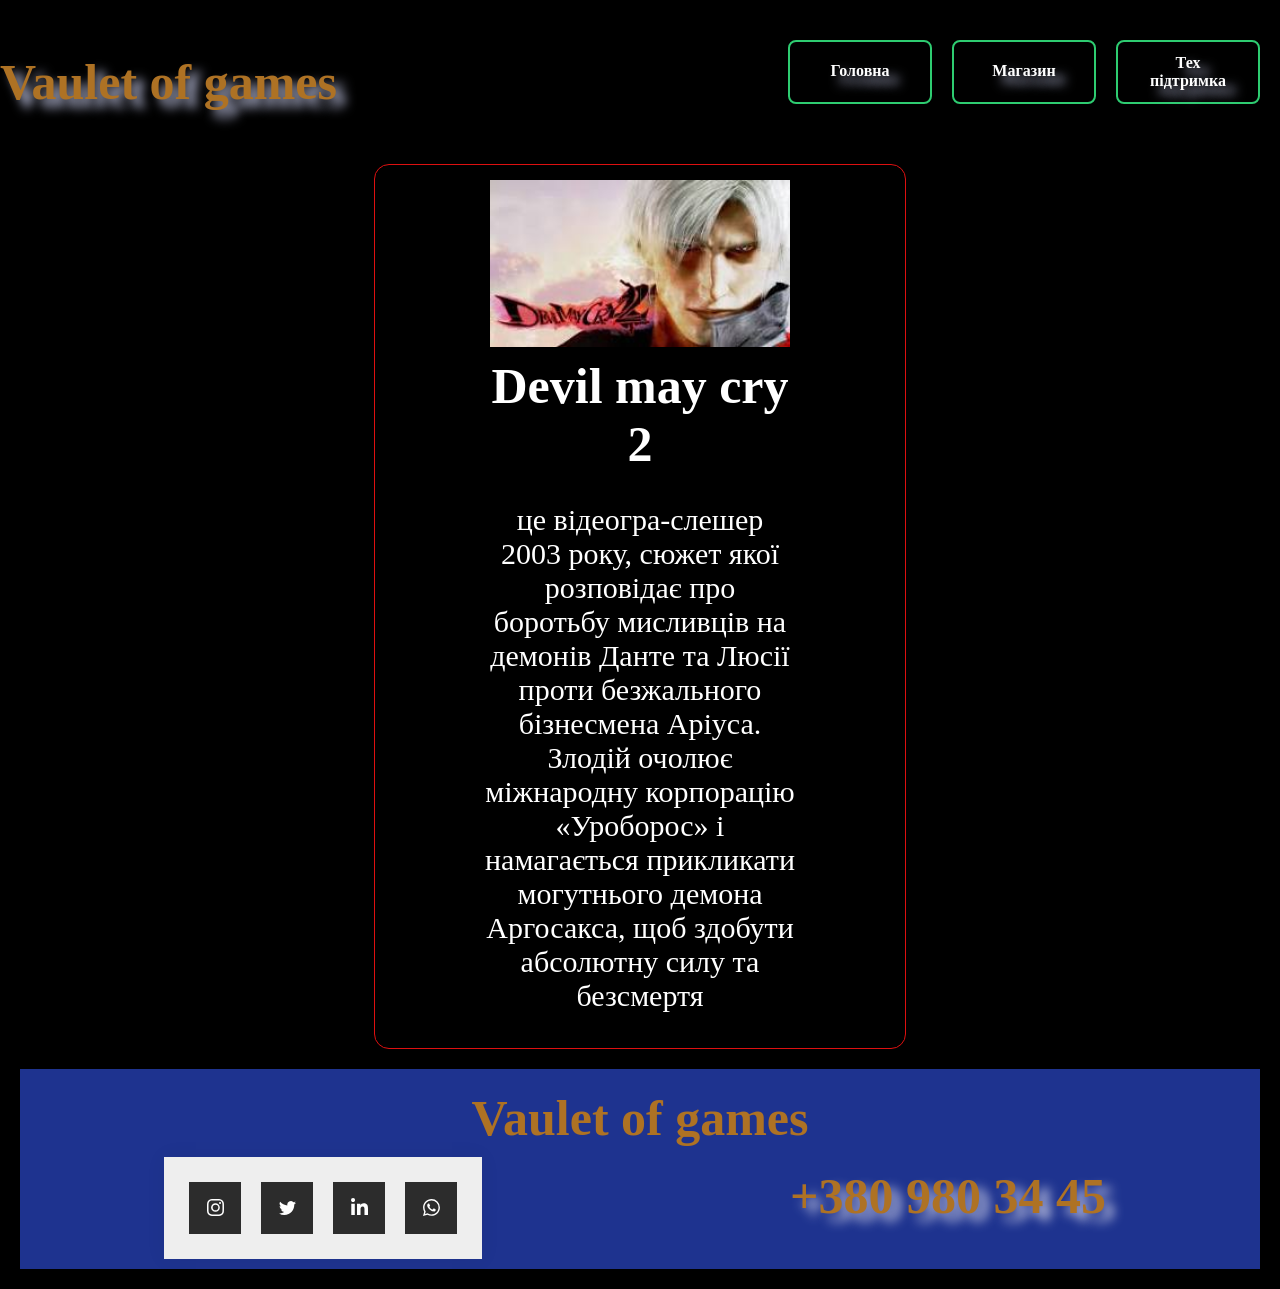
<file: indexcardo.html>
<!DOCTYPE html>
<html lang="uk">
<head>
    <meta charset="UTF-8">
    <meta name="viewport" content="width=device-width, initial-scale=1.0">
    <title>Vaulet of games | Головна</title>
    <link rel="stylesheet" href="style.css">
      <link rel="stylesheet" href="https://cdnjs.cloudflare.com/ajax/libs/animate.css/4.1.1/animate.min.css" /> 
</head>
<body>
    <header class="header">
        <div class="ups">
  <h1>Vaulet of games </h1>
  </div>
         <area>
<nav>
    <section class="task-section">
        <div class="pricing-container">
            <div class="pricing-card animate__animated animate__fadeInUp ">
             <a href="index.html" class="menu-own">Головна</a>
            </div>
            <div class="pricing-card animate__animated animate__fadeInUp animate__delay-1s">
            <a href="magazin.html" class="menu-own">Магазин</a>
            </div>
            <div class="pricing-card animate__animated animate__fadeInUp animate__delay-2s">
                <a href="tex.html" class="menu-ownr">Тех підтримка</a>
            </div>
        </div>
    </section>
    </area>
         </nav>
         </header>
<div class="card-ty">
<div class="rer">
<img src="imgk/wsa.jpg" class="rett">
<h2 class="trre">Devil may cry 2</h2>
<p class="tyu">  це відеогра-слешер 2003 року, сюжет якої розповідає про боротьбу мисливців на демонів Данте та Люсії проти безжального бізнесмена Аріуса. Злодій очолює міжнародну корпорацію «Уроборос» і намагається прикликати могутнього демона Аргосакса, щоб здобути абсолютну силу та безсмертя</p>
</div>
</div>
          
         <footer>
            <h2>Vaulet of games</h2>
         <nav class="menu">
             <div class="card-er">
  <a href="#" class="socialContainer containerOne">
    <svg class="socialSvg instagramSvg" viewBox="0 0 16 16"> <path d="M8 0C5.829 0 5.556.01 4.703.048 3.85.088 3.269.222 2.76.42a3.917 3.917 0 0 0-1.417.923A3.927 3.927 0 0 0 .42 2.76C.222 3.268.087 3.85.048 4.7.01 5.555 0 5.827 0 8.001c0 2.172.01 2.444.048 3.297.04.852.174 1.433.372 1.942.205.526.478.972.923 1.417.444.445.89.719 1.416.923.51.198 1.09.333 1.942.372C5.555 15.99 5.827 16 8 16s2.444-.01 3.298-.048c.851-.04 1.434-.174 1.943-.372a3.916 3.916 0 0 0 1.416-.923c.445-.445.718-.891.923-1.417.197-.509.332-1.09.372-1.942C15.99 10.445 16 10.173 16 8s-.01-2.445-.048-3.299c-.04-.851-.175-1.433-.372-1.941a3.926 3.926 0 0 0-.923-1.417A3.911 3.911 0 0 0 13.24.42c-.51-.198-1.092-.333-1.943-.372C10.443.01 10.172 0 7.998 0h.003zm-.717 1.442h.718c2.136 0 2.389.007 3.232.046.78.035 1.204.166 1.486.275.373.145.64.319.92.599.28.28.453.546.598.92.11.281.24.705.275 1.485.039.843.047 1.096.047 3.231s-.008 2.389-.047 3.232c-.035.78-.166 1.203-.275 1.485a2.47 2.47 0 0 1-.599.919c-.28.28-.546.453-.92.598-.28.11-.704.24-1.485.276-.843.038-1.096.047-3.232.047s-2.39-.009-3.233-.047c-.78-.036-1.203-.166-1.485-.276a2.478 2.478 0 0 1-.92-.598 2.48 2.48 0 0 1-.6-.92c-.109-.281-.24-.705-.275-1.485-.038-.843-.046-1.096-.046-3.233 0-2.136.008-2.388.046-3.231.036-.78.166-1.204.276-1.486.145-.373.319-.64.599-.92.28-.28.546-.453.92-.598.282-.11.705-.24 1.485-.276.738-.034 1.024-.044 2.515-.045v.002zm4.988 1.328a.96.96 0 1 0 0 1.92.96.96 0 0 0 0-1.92zm-4.27 1.122a4.109 4.109 0 1 0 0 8.217 4.109 4.109 0 0 0 0-8.217zm0 1.441a2.667 2.667 0 1 1 0 5.334 2.667 2.667 0 0 1 0-5.334z"></path> </svg>
  </a>
  
  <a href="#" class="socialContainer containerTwo">
    <svg class="socialSvg twitterSvg" viewBox="0 0 16 16"> <path d="M5.026 15c6.038 0 9.341-5.003 9.341-9.334 0-.14 0-.282-.006-.422A6.685 6.685 0 0 0 16 3.542a6.658 6.658 0 0 1-1.889.518 3.301 3.301 0 0 0 1.447-1.817 6.533 6.533 0 0 1-2.087.793A3.286 3.286 0 0 0 7.875 6.03a9.325 9.325 0 0 1-6.767-3.429 3.289 3.289 0 0 0 1.018 4.382A3.323 3.323 0 0 1 .64 6.575v.045a3.288 3.288 0 0 0 2.632 3.218 3.203 3.203 0 0 1-.865.115 3.23 3.23 0 0 1-.614-.057 3.283 3.283 0 0 0 3.067 2.277A6.588 6.588 0 0 1 .78 13.58a6.32 6.32 0 0 1-.78-.045A9.344 9.344 0 0 0 5.026 15z"></path> </svg>              </a>
    
  <a href="#" class="socialContainer containerThree">
    <svg class="socialSvg linkdinSvg" viewBox="0 0 448 512"><path d="M100.28 448H7.4V148.9h92.88zM53.79 108.1C24.09 108.1 0 83.5 0 53.8a53.79 53.79 0 0 1 107.58 0c0 29.7-24.1 54.3-53.79 54.3zM447.9 448h-92.68V302.4c0-34.7-.7-79.2-48.29-79.2-48.29 0-55.69 37.7-55.69 76.7V448h-92.78V148.9h89.08v40.8h1.3c12.4-23.5 42.69-48.3 87.88-48.3 94 0 111.28 61.9 111.28 142.3V448z"></path></svg>
  </a>
  
  <a href="#" class="socialContainer containerFour">
    <svg class="socialSvg whatsappSvg" viewBox="0 0 16 16"> <path d="M13.601 2.326A7.854 7.854 0 0 0 7.994 0C3.627 0 .068 3.558.064 7.926c0 1.399.366 2.76 1.057 3.965L0 16l4.204-1.102a7.933 7.933 0 0 0 3.79.965h.004c4.368 0 7.926-3.558 7.93-7.93A7.898 7.898 0 0 0 13.6 2.326zM7.994 14.521a6.573 6.573 0 0 1-3.356-.92l-.24-.144-2.494.654.666-2.433-.156-.251a6.56 6.56 0 0 1-1.007-3.505c0-3.626 2.957-6.584 6.591-6.584a6.56 6.56 0 0 1 4.66 1.931 6.557 6.557 0 0 1 1.928 4.66c-.004 3.639-2.961 6.592-6.592 6.592zm3.615-4.934c-.197-.099-1.17-.578-1.353-.646-.182-.065-.315-.099-.445.099-.133.197-.513.646-.627.775-.114.133-.232.148-.43.05-.197-.1-.836-.308-1.592-.985-.59-.525-.985-1.175-1.103-1.372-.114-.198-.011-.304.088-.403.087-.088.197-.232.296-.346.1-.114.133-.198.198-.33.065-.134.034-.248-.015-.347-.05-.099-.445-1.076-.612-1.47-.16-.389-.323-.335-.445-.34-.114-.007-.247-.007-.38-.007a.729.729 0 0 0-.529.247c-.182.198-.691.677-.691 1.654 0 .977.71 1.916.81 2.049.098.133 1.394 2.132 3.383 2.992.47.205.84.326 1.129.418.475.152.904.129 1.246.08.38-.058 1.171-.48 1.338-.943.164-.464.164-.86.114-.943-.049-.084-.182-.133-.38-.232z"></path> </svg>
  </a>
</div>             
            <h2>+380 980 34 45</h2>
         </nav>
         </footer>
</body>
</html>
</file>
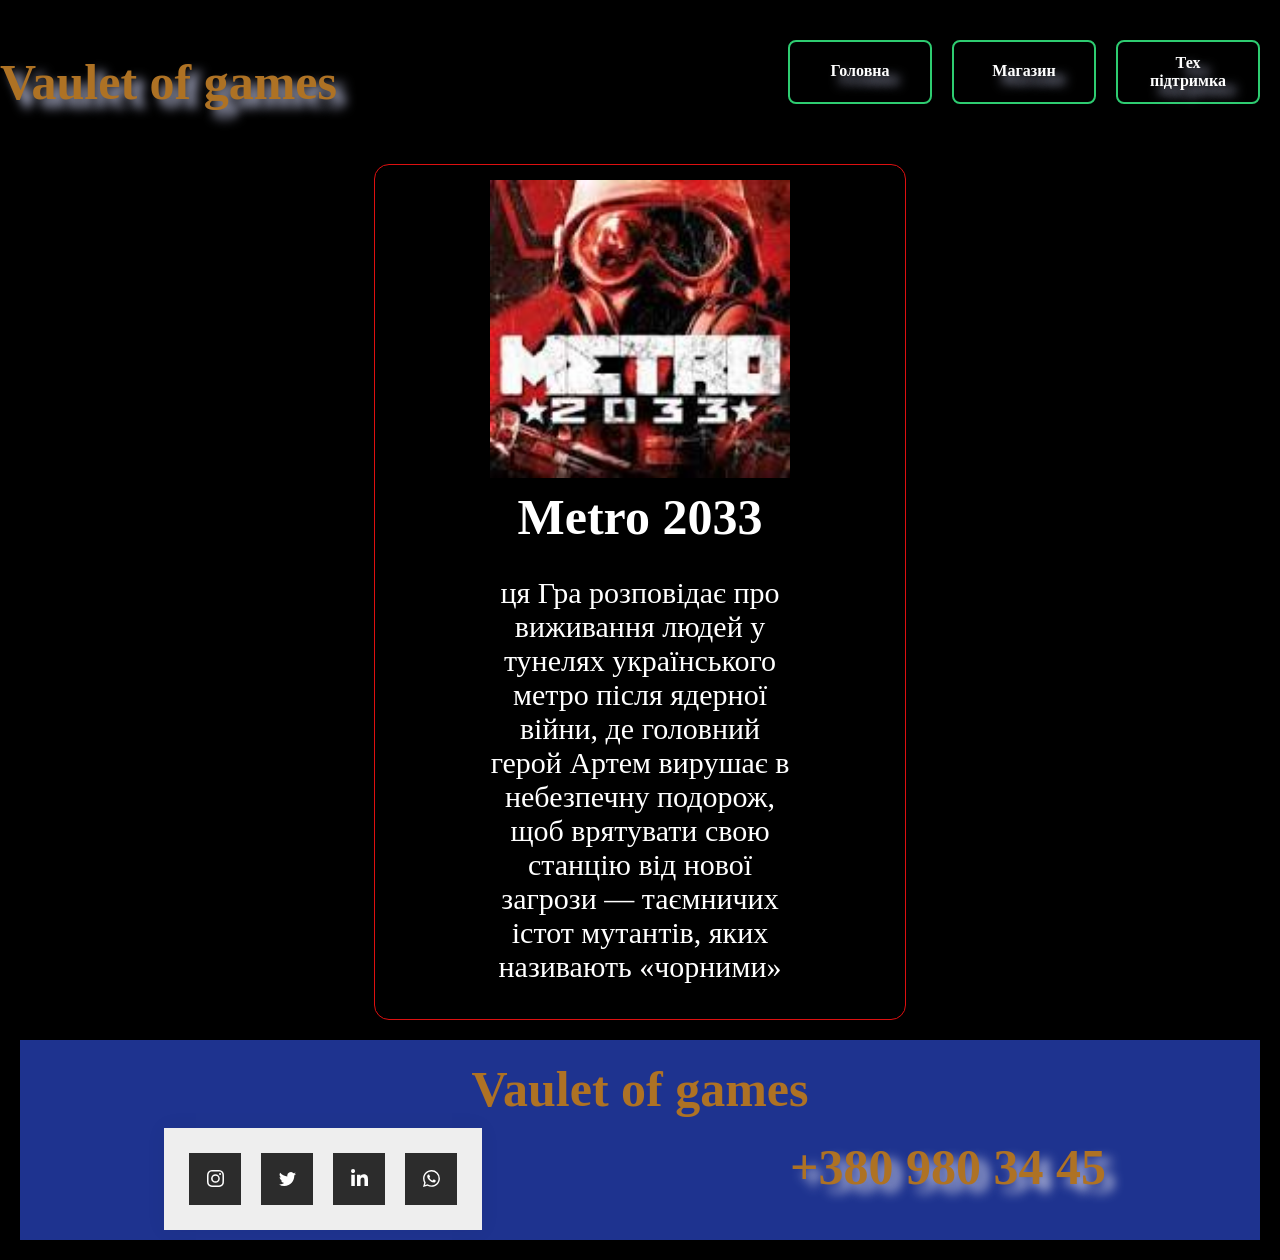
<file: indexcardp.html>
<!DOCTYPE html>
<html lang="uk">
<head>
    <meta charset="UTF-8">
    <meta name="viewport" content="width=device-width, initial-scale=1.0">
    <title>Vaulet of games | Головна</title>
    <link rel="stylesheet" href="style.css">
      <link rel="stylesheet" href="https://cdnjs.cloudflare.com/ajax/libs/animate.css/4.1.1/animate.min.css" /> 
</head>
<body>
    <header class="header">
        <div class="ups">
  <h1>Vaulet of games </h1>
  </div>
        <area>
<nav>
    <section class="task-section">
        <div class="pricing-container">
            <div class="pricing-card animate__animated animate__fadeInUp ">
             <a href="index.html" class="menu-own">Головна</a>
            </div>
            <div class="pricing-card animate__animated animate__fadeInUp animate__delay-1s">
            <a href="magazin.html" class="menu-own">Магазин</a>
            </div>
            <div class="pricing-card animate__animated animate__fadeInUp animate__delay-2s">
                <a href="tex.html" class="menu-ownr">Тех підтримка</a>
            </div>
        </div>
    </section>
    </area>
         </nav>
         </header>
<div class="card-ty">
<div class="rer">
<img src="imgk/dwwq.jpg" class="rett">
<h2 class="trre">Metro 2033</h2>
<p class="tyu"> ця Гра розповідає про виживання людей у тунелях українського метро після ядерної війни, де головний герой Артем вирушає в небезпечну подорож, щоб врятувати свою станцію від нової загрози — таємничих істот мутантів, яких називають «чорними»</p>
</div>
</div>
          
         <footer>
            <h2>Vaulet of games</h2>
         <nav class="menu">
             <div class="card-er">
  <a href="#" class="socialContainer containerOne">
    <svg class="socialSvg instagramSvg" viewBox="0 0 16 16"> <path d="M8 0C5.829 0 5.556.01 4.703.048 3.85.088 3.269.222 2.76.42a3.917 3.917 0 0 0-1.417.923A3.927 3.927 0 0 0 .42 2.76C.222 3.268.087 3.85.048 4.7.01 5.555 0 5.827 0 8.001c0 2.172.01 2.444.048 3.297.04.852.174 1.433.372 1.942.205.526.478.972.923 1.417.444.445.89.719 1.416.923.51.198 1.09.333 1.942.372C5.555 15.99 5.827 16 8 16s2.444-.01 3.298-.048c.851-.04 1.434-.174 1.943-.372a3.916 3.916 0 0 0 1.416-.923c.445-.445.718-.891.923-1.417.197-.509.332-1.09.372-1.942C15.99 10.445 16 10.173 16 8s-.01-2.445-.048-3.299c-.04-.851-.175-1.433-.372-1.941a3.926 3.926 0 0 0-.923-1.417A3.911 3.911 0 0 0 13.24.42c-.51-.198-1.092-.333-1.943-.372C10.443.01 10.172 0 7.998 0h.003zm-.717 1.442h.718c2.136 0 2.389.007 3.232.046.78.035 1.204.166 1.486.275.373.145.64.319.92.599.28.28.453.546.598.92.11.281.24.705.275 1.485.039.843.047 1.096.047 3.231s-.008 2.389-.047 3.232c-.035.78-.166 1.203-.275 1.485a2.47 2.47 0 0 1-.599.919c-.28.28-.546.453-.92.598-.28.11-.704.24-1.485.276-.843.038-1.096.047-3.232.047s-2.39-.009-3.233-.047c-.78-.036-1.203-.166-1.485-.276a2.478 2.478 0 0 1-.92-.598 2.48 2.48 0 0 1-.6-.92c-.109-.281-.24-.705-.275-1.485-.038-.843-.046-1.096-.046-3.233 0-2.136.008-2.388.046-3.231.036-.78.166-1.204.276-1.486.145-.373.319-.64.599-.92.28-.28.546-.453.92-.598.282-.11.705-.24 1.485-.276.738-.034 1.024-.044 2.515-.045v.002zm4.988 1.328a.96.96 0 1 0 0 1.92.96.96 0 0 0 0-1.92zm-4.27 1.122a4.109 4.109 0 1 0 0 8.217 4.109 4.109 0 0 0 0-8.217zm0 1.441a2.667 2.667 0 1 1 0 5.334 2.667 2.667 0 0 1 0-5.334z"></path> </svg>
  </a>
  
  <a href="#" class="socialContainer containerTwo">
    <svg class="socialSvg twitterSvg" viewBox="0 0 16 16"> <path d="M5.026 15c6.038 0 9.341-5.003 9.341-9.334 0-.14 0-.282-.006-.422A6.685 6.685 0 0 0 16 3.542a6.658 6.658 0 0 1-1.889.518 3.301 3.301 0 0 0 1.447-1.817 6.533 6.533 0 0 1-2.087.793A3.286 3.286 0 0 0 7.875 6.03a9.325 9.325 0 0 1-6.767-3.429 3.289 3.289 0 0 0 1.018 4.382A3.323 3.323 0 0 1 .64 6.575v.045a3.288 3.288 0 0 0 2.632 3.218 3.203 3.203 0 0 1-.865.115 3.23 3.23 0 0 1-.614-.057 3.283 3.283 0 0 0 3.067 2.277A6.588 6.588 0 0 1 .78 13.58a6.32 6.32 0 0 1-.78-.045A9.344 9.344 0 0 0 5.026 15z"></path> </svg>              </a>
    
  <a href="#" class="socialContainer containerThree">
    <svg class="socialSvg linkdinSvg" viewBox="0 0 448 512"><path d="M100.28 448H7.4V148.9h92.88zM53.79 108.1C24.09 108.1 0 83.5 0 53.8a53.79 53.79 0 0 1 107.58 0c0 29.7-24.1 54.3-53.79 54.3zM447.9 448h-92.68V302.4c0-34.7-.7-79.2-48.29-79.2-48.29 0-55.69 37.7-55.69 76.7V448h-92.78V148.9h89.08v40.8h1.3c12.4-23.5 42.69-48.3 87.88-48.3 94 0 111.28 61.9 111.28 142.3V448z"></path></svg>
  </a>
  
  <a href="#" class="socialContainer containerFour">
    <svg class="socialSvg whatsappSvg" viewBox="0 0 16 16"> <path d="M13.601 2.326A7.854 7.854 0 0 0 7.994 0C3.627 0 .068 3.558.064 7.926c0 1.399.366 2.76 1.057 3.965L0 16l4.204-1.102a7.933 7.933 0 0 0 3.79.965h.004c4.368 0 7.926-3.558 7.93-7.93A7.898 7.898 0 0 0 13.6 2.326zM7.994 14.521a6.573 6.573 0 0 1-3.356-.92l-.24-.144-2.494.654.666-2.433-.156-.251a6.56 6.56 0 0 1-1.007-3.505c0-3.626 2.957-6.584 6.591-6.584a6.56 6.56 0 0 1 4.66 1.931 6.557 6.557 0 0 1 1.928 4.66c-.004 3.639-2.961 6.592-6.592 6.592zm3.615-4.934c-.197-.099-1.17-.578-1.353-.646-.182-.065-.315-.099-.445.099-.133.197-.513.646-.627.775-.114.133-.232.148-.43.05-.197-.1-.836-.308-1.592-.985-.59-.525-.985-1.175-1.103-1.372-.114-.198-.011-.304.088-.403.087-.088.197-.232.296-.346.1-.114.133-.198.198-.33.065-.134.034-.248-.015-.347-.05-.099-.445-1.076-.612-1.47-.16-.389-.323-.335-.445-.34-.114-.007-.247-.007-.38-.007a.729.729 0 0 0-.529.247c-.182.198-.691.677-.691 1.654 0 .977.71 1.916.81 2.049.098.133 1.394 2.132 3.383 2.992.47.205.84.326 1.129.418.475.152.904.129 1.246.08.38-.058 1.171-.48 1.338-.943.164-.464.164-.86.114-.943-.049-.084-.182-.133-.38-.232z"></path> </svg>
  </a>
</div>             
            <h2>+380 980 34 45</h2>
         </nav>
         </footer>
</body>
</html>
</file>
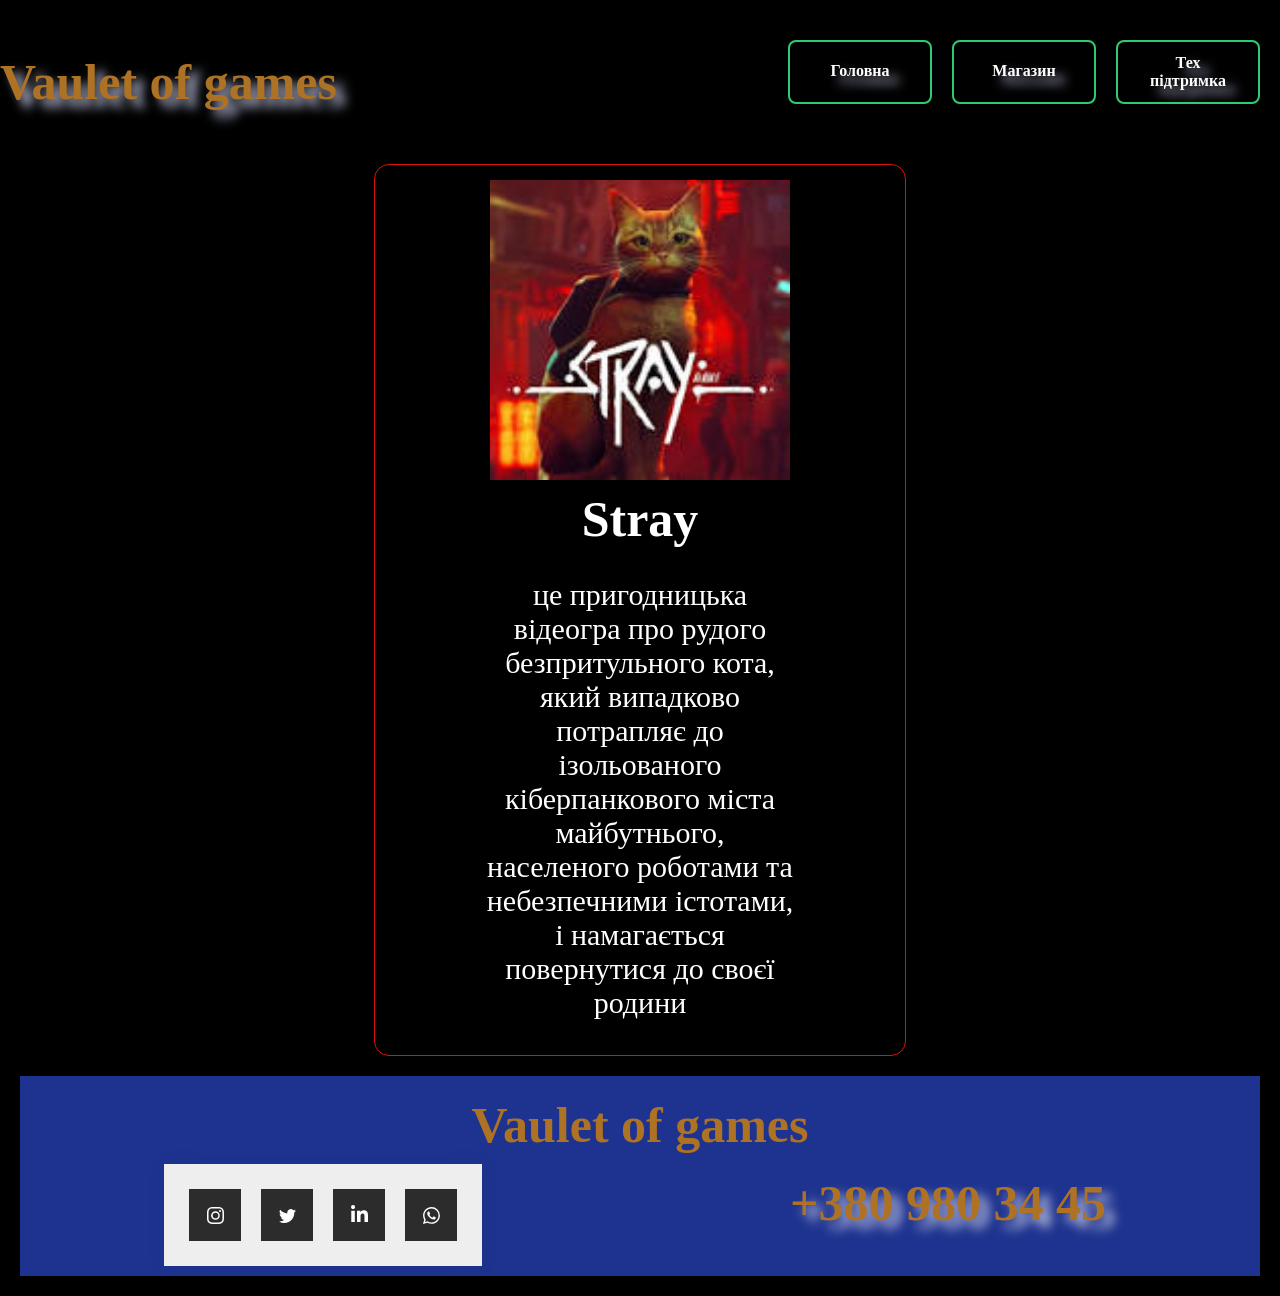
<file: indexcardt.html>
<!DOCTYPE html>
<html lang="uk">
<head>
    <meta charset="UTF-8">
    <meta name="viewport" content="width=device-width, initial-scale=1.0">
    <title>Vaulet of games | Головна</title>
    <link rel="stylesheet" href="style.css">
      <link rel="stylesheet" href="https://cdnjs.cloudflare.com/ajax/libs/animate.css/4.1.1/animate.min.css" /> 
</head>
<body>
    <header class="header">
        <div class="ups">
  <h1>Vaulet of games </h1>
  </div>
         <area>
<nav>
    <section class="task-section">
        <div class="pricing-container">
            <div class="pricing-card animate__animated animate__fadeInUp ">
             <a href="index.html" class="menu-own">Головна</a>
            </div>
            <div class="pricing-card animate__animated animate__fadeInUp animate__delay-1s">
            <a href="magazin.html" class="menu-own">Магазин</a>
            </div>
            <div class="pricing-card animate__animated animate__fadeInUp animate__delay-2s">
                <a href="tex.html" class="menu-ownr">Тех підтримка</a>
            </div>
        </div>
    </section>
    </area>
         </nav>
         </header>
<div class="card-ty">
<div class="rer">
<img src="imgk/ddw.jpg" class="rett">
<h2 class="trre">Stray</h2>
<p class="tyu"> це пригодницька відеогра про рудого безпритульного кота, який випадково потрапляє до ізольованого кіберпанкового міста майбутнього, населеного роботами та небезпечними істотами, і намагається повернутися до своєї родини</p>
</div>
</div>
         
         <footer>
            <h2>Vaulet of games</h2>
         <nav class="menu">
             <div class="card-er">
  <a href="#" class="socialContainer containerOne">
    <svg class="socialSvg instagramSvg" viewBox="0 0 16 16"> <path d="M8 0C5.829 0 5.556.01 4.703.048 3.85.088 3.269.222 2.76.42a3.917 3.917 0 0 0-1.417.923A3.927 3.927 0 0 0 .42 2.76C.222 3.268.087 3.85.048 4.7.01 5.555 0 5.827 0 8.001c0 2.172.01 2.444.048 3.297.04.852.174 1.433.372 1.942.205.526.478.972.923 1.417.444.445.89.719 1.416.923.51.198 1.09.333 1.942.372C5.555 15.99 5.827 16 8 16s2.444-.01 3.298-.048c.851-.04 1.434-.174 1.943-.372a3.916 3.916 0 0 0 1.416-.923c.445-.445.718-.891.923-1.417.197-.509.332-1.09.372-1.942C15.99 10.445 16 10.173 16 8s-.01-2.445-.048-3.299c-.04-.851-.175-1.433-.372-1.941a3.926 3.926 0 0 0-.923-1.417A3.911 3.911 0 0 0 13.24.42c-.51-.198-1.092-.333-1.943-.372C10.443.01 10.172 0 7.998 0h.003zm-.717 1.442h.718c2.136 0 2.389.007 3.232.046.78.035 1.204.166 1.486.275.373.145.64.319.92.599.28.28.453.546.598.92.11.281.24.705.275 1.485.039.843.047 1.096.047 3.231s-.008 2.389-.047 3.232c-.035.78-.166 1.203-.275 1.485a2.47 2.47 0 0 1-.599.919c-.28.28-.546.453-.92.598-.28.11-.704.24-1.485.276-.843.038-1.096.047-3.232.047s-2.39-.009-3.233-.047c-.78-.036-1.203-.166-1.485-.276a2.478 2.478 0 0 1-.92-.598 2.48 2.48 0 0 1-.6-.92c-.109-.281-.24-.705-.275-1.485-.038-.843-.046-1.096-.046-3.233 0-2.136.008-2.388.046-3.231.036-.78.166-1.204.276-1.486.145-.373.319-.64.599-.92.28-.28.546-.453.92-.598.282-.11.705-.24 1.485-.276.738-.034 1.024-.044 2.515-.045v.002zm4.988 1.328a.96.96 0 1 0 0 1.92.96.96 0 0 0 0-1.92zm-4.27 1.122a4.109 4.109 0 1 0 0 8.217 4.109 4.109 0 0 0 0-8.217zm0 1.441a2.667 2.667 0 1 1 0 5.334 2.667 2.667 0 0 1 0-5.334z"></path> </svg>
  </a>
  
  <a href="#" class="socialContainer containerTwo">
    <svg class="socialSvg twitterSvg" viewBox="0 0 16 16"> <path d="M5.026 15c6.038 0 9.341-5.003 9.341-9.334 0-.14 0-.282-.006-.422A6.685 6.685 0 0 0 16 3.542a6.658 6.658 0 0 1-1.889.518 3.301 3.301 0 0 0 1.447-1.817 6.533 6.533 0 0 1-2.087.793A3.286 3.286 0 0 0 7.875 6.03a9.325 9.325 0 0 1-6.767-3.429 3.289 3.289 0 0 0 1.018 4.382A3.323 3.323 0 0 1 .64 6.575v.045a3.288 3.288 0 0 0 2.632 3.218 3.203 3.203 0 0 1-.865.115 3.23 3.23 0 0 1-.614-.057 3.283 3.283 0 0 0 3.067 2.277A6.588 6.588 0 0 1 .78 13.58a6.32 6.32 0 0 1-.78-.045A9.344 9.344 0 0 0 5.026 15z"></path> </svg>              </a>
    
  <a href="#" class="socialContainer containerThree">
    <svg class="socialSvg linkdinSvg" viewBox="0 0 448 512"><path d="M100.28 448H7.4V148.9h92.88zM53.79 108.1C24.09 108.1 0 83.5 0 53.8a53.79 53.79 0 0 1 107.58 0c0 29.7-24.1 54.3-53.79 54.3zM447.9 448h-92.68V302.4c0-34.7-.7-79.2-48.29-79.2-48.29 0-55.69 37.7-55.69 76.7V448h-92.78V148.9h89.08v40.8h1.3c12.4-23.5 42.69-48.3 87.88-48.3 94 0 111.28 61.9 111.28 142.3V448z"></path></svg>
  </a>
  
  <a href="#" class="socialContainer containerFour">
    <svg class="socialSvg whatsappSvg" viewBox="0 0 16 16"> <path d="M13.601 2.326A7.854 7.854 0 0 0 7.994 0C3.627 0 .068 3.558.064 7.926c0 1.399.366 2.76 1.057 3.965L0 16l4.204-1.102a7.933 7.933 0 0 0 3.79.965h.004c4.368 0 7.926-3.558 7.93-7.93A7.898 7.898 0 0 0 13.6 2.326zM7.994 14.521a6.573 6.573 0 0 1-3.356-.92l-.24-.144-2.494.654.666-2.433-.156-.251a6.56 6.56 0 0 1-1.007-3.505c0-3.626 2.957-6.584 6.591-6.584a6.56 6.56 0 0 1 4.66 1.931 6.557 6.557 0 0 1 1.928 4.66c-.004 3.639-2.961 6.592-6.592 6.592zm3.615-4.934c-.197-.099-1.17-.578-1.353-.646-.182-.065-.315-.099-.445.099-.133.197-.513.646-.627.775-.114.133-.232.148-.43.05-.197-.1-.836-.308-1.592-.985-.59-.525-.985-1.175-1.103-1.372-.114-.198-.011-.304.088-.403.087-.088.197-.232.296-.346.1-.114.133-.198.198-.33.065-.134.034-.248-.015-.347-.05-.099-.445-1.076-.612-1.47-.16-.389-.323-.335-.445-.34-.114-.007-.247-.007-.38-.007a.729.729 0 0 0-.529.247c-.182.198-.691.677-.691 1.654 0 .977.71 1.916.81 2.049.098.133 1.394 2.132 3.383 2.992.47.205.84.326 1.129.418.475.152.904.129 1.246.08.38-.058 1.171-.48 1.338-.943.164-.464.164-.86.114-.943-.049-.084-.182-.133-.38-.232z"></path> </svg>
  </a>
</div>             
            <h2>+380 980 34 45</h2>
         </nav>
         </footer>
</body>
</html>
</file>
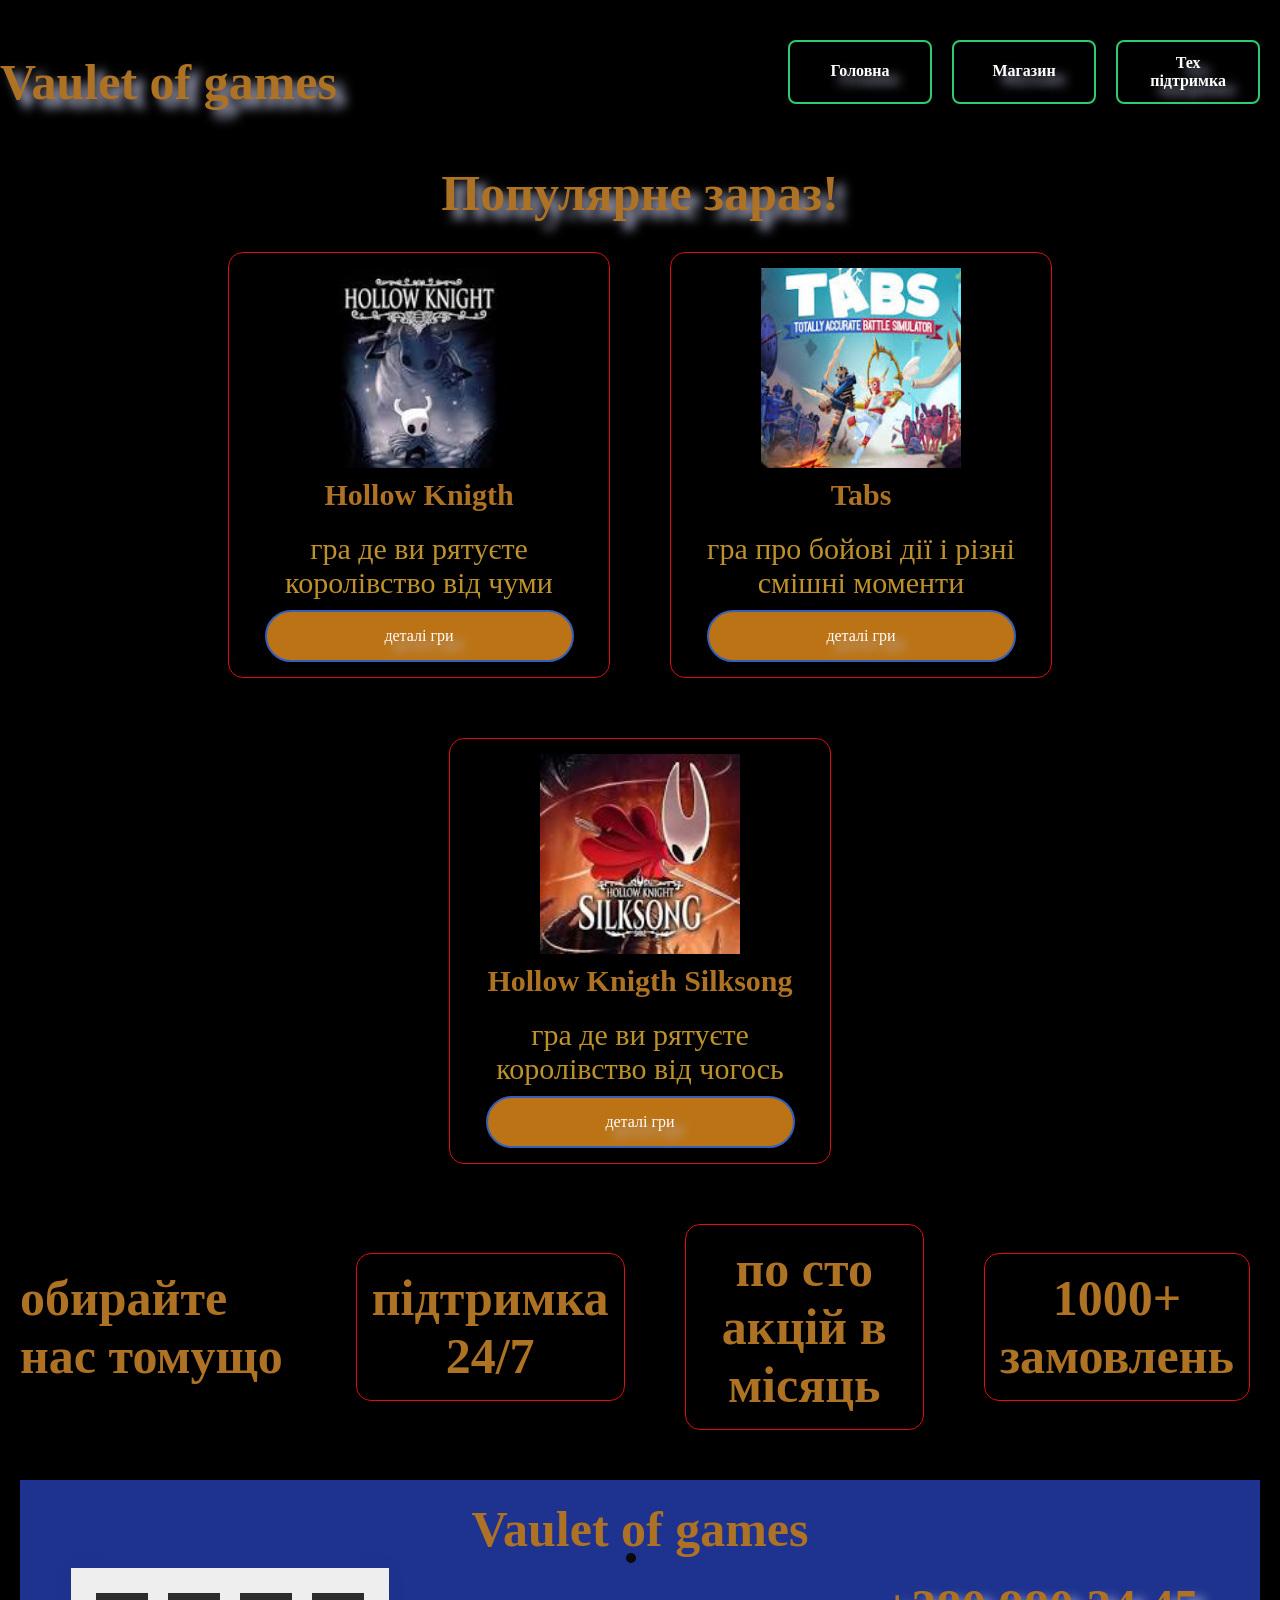
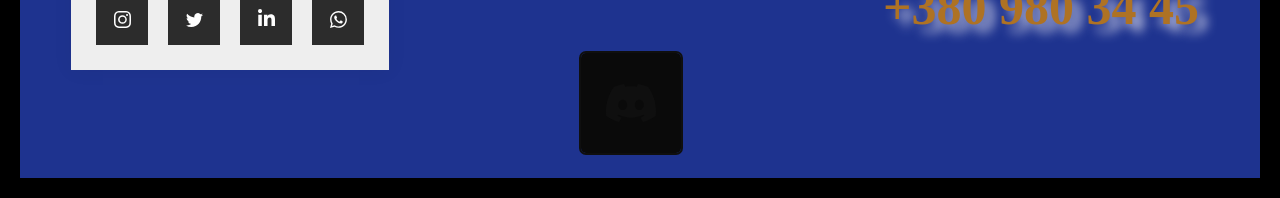
<file: indey.html>
<!DOCTYPE html>
<html lang="uk">
<head>
    <meta charset="UTF-8">
    <meta name="viewport" content="width=device-width, initial-scale=1.0">
    <title>Vaulet of games | Головна</title>
    <link rel="stylesheet" href="style.css">
    <link rel="stylesheet" href="https://cdnjs.cloudflare.com/ajax/libs/animate.css/4.1.1/animate.min.css" />  
</head>
<body>
    <header class="header">
        <div class="ups">
  <h1>Vaulet of games </h1>
  </div>
         <nav class="menu">
              <meta charset="UTF-8">
    <meta name="viewport" content="width=device-width, initial-scale=1.0">
    <title>Практика Animate.css</title>
 <link rel="stylesheet" href="https://cdnjs.cloudflare.com/ajax/libs/animate.css/4.1.1/animate.min.css" />  
</head>
<area>
<nav>
    <section class="task-section">
        <div class="pricing-container">
            <div class="pricing-card animate__animated animate__fadeInUp ">
             <a href="indey.html" class="menu-own">Головна</a>
            </div>
            <div class="pricing-card animate__animated animate__fadeInUp animate__delay-1s">
            <a href="magazin.html" class="menu-own">Магазин</a>
            </div>
            <div class="pricing-card animate__animated animate__fadeInUp animate__delay-2s">
                <a href="tex.html" class="menu-ownr">Тех підтримка</a>
            </div>
        </div>
    </section>
    </area>
         </nav>
         </header>
        <hero>
            <div class="thecards">
            <div class="pop">
    <h1>Популярне зараз!</h1>
    </div>
    <div class="ultr">
<div class="card">
                <img src="imgk/rer.jpg" class="card-img">
                <h3 class="card-title">Hollow Knigth</h3>
                <p class="card-desc">гра де ви рятуєте королівство від чуми </p>
                <a href="indexcard.html" class="btn-button">деталі гри</a>
            </div>
<div class="card">
                <img src="imgk/wew.jpg" class="card-img">
                <h3 class="card-title">Tabs</h3>
                <p class="card-desc">гра про бойові дії і різні смішні моменти</p>
               <a href="indexcarda.html" class="btn-button">деталі гри</a>
              
            </div>
         <div class="card">
                <img src="imgk/wqq.jpg" class="card-img">
                <h3 class="card-title">Hollow Knigth Silksong</h3>
                <p class="card-desc">гра де ви рятуєте королівство від чогось</p>
                <a href="indexcardb.html" class="btn-button">деталі гри</a>
            </div>      
    </div>
        </hero>
        <div class="wer">
         <h2 class="tyur">обирайте нас томущо </h2>
         <h2 class="card">підтримка 24/7</h2>
         <h2 class="card">по сто акцій в місяць</h2>
        <h2 class="card">1000+ замовлень</h2>
        </div>
         <footer>
            <h2>Vaulet of games</h2>
         <nav class="menu">
            <div class="card-er">
  <a href="#" class="socialContainer containerOne">
    <svg class="socialSvg instagramSvg" viewBox="0 0 16 16"> <path d="M8 0C5.829 0 5.556.01 4.703.048 3.85.088 3.269.222 2.76.42a3.917 3.917 0 0 0-1.417.923A3.927 3.927 0 0 0 .42 2.76C.222 3.268.087 3.85.048 4.7.01 5.555 0 5.827 0 8.001c0 2.172.01 2.444.048 3.297.04.852.174 1.433.372 1.942.205.526.478.972.923 1.417.444.445.89.719 1.416.923.51.198 1.09.333 1.942.372C5.555 15.99 5.827 16 8 16s2.444-.01 3.298-.048c.851-.04 1.434-.174 1.943-.372a3.916 3.916 0 0 0 1.416-.923c.445-.445.718-.891.923-1.417.197-.509.332-1.09.372-1.942C15.99 10.445 16 10.173 16 8s-.01-2.445-.048-3.299c-.04-.851-.175-1.433-.372-1.941a3.926 3.926 0 0 0-.923-1.417A3.911 3.911 0 0 0 13.24.42c-.51-.198-1.092-.333-1.943-.372C10.443.01 10.172 0 7.998 0h.003zm-.717 1.442h.718c2.136 0 2.389.007 3.232.046.78.035 1.204.166 1.486.275.373.145.64.319.92.599.28.28.453.546.598.92.11.281.24.705.275 1.485.039.843.047 1.096.047 3.231s-.008 2.389-.047 3.232c-.035.78-.166 1.203-.275 1.485a2.47 2.47 0 0 1-.599.919c-.28.28-.546.453-.92.598-.28.11-.704.24-1.485.276-.843.038-1.096.047-3.232.047s-2.39-.009-3.233-.047c-.78-.036-1.203-.166-1.485-.276a2.478 2.478 0 0 1-.92-.598 2.48 2.48 0 0 1-.6-.92c-.109-.281-.24-.705-.275-1.485-.038-.843-.046-1.096-.046-3.233 0-2.136.008-2.388.046-3.231.036-.78.166-1.204.276-1.486.145-.373.319-.64.599-.92.28-.28.546-.453.92-.598.282-.11.705-.24 1.485-.276.738-.034 1.024-.044 2.515-.045v.002zm4.988 1.328a.96.96 0 1 0 0 1.92.96.96 0 0 0 0-1.92zm-4.27 1.122a4.109 4.109 0 1 0 0 8.217 4.109 4.109 0 0 0 0-8.217zm0 1.441a2.667 2.667 0 1 1 0 5.334 2.667 2.667 0 0 1 0-5.334z"></path> </svg>
  </a>
  
  <a href="#" class="socialContainer containerTwo">
    <svg class="socialSvg twitterSvg" viewBox="0 0 16 16"> <path d="M5.026 15c6.038 0 9.341-5.003 9.341-9.334 0-.14 0-.282-.006-.422A6.685 6.685 0 0 0 16 3.542a6.658 6.658 0 0 1-1.889.518 3.301 3.301 0 0 0 1.447-1.817 6.533 6.533 0 0 1-2.087.793A3.286 3.286 0 0 0 7.875 6.03a9.325 9.325 0 0 1-6.767-3.429 3.289 3.289 0 0 0 1.018 4.382A3.323 3.323 0 0 1 .64 6.575v.045a3.288 3.288 0 0 0 2.632 3.218 3.203 3.203 0 0 1-.865.115 3.23 3.23 0 0 1-.614-.057 3.283 3.283 0 0 0 3.067 2.277A6.588 6.588 0 0 1 .78 13.58a6.32 6.32 0 0 1-.78-.045A9.344 9.344 0 0 0 5.026 15z"></path> </svg>              </a>
    
  <a href="#" class="socialContainer containerThree">
    <svg class="socialSvg linkdinSvg" viewBox="0 0 448 512"><path d="M100.28 448H7.4V148.9h92.88zM53.79 108.1C24.09 108.1 0 83.5 0 53.8a53.79 53.79 0 0 1 107.58 0c0 29.7-24.1 54.3-53.79 54.3zM447.9 448h-92.68V302.4c0-34.7-.7-79.2-48.29-79.2-48.29 0-55.69 37.7-55.69 76.7V448h-92.78V148.9h89.08v40.8h1.3c12.4-23.5 42.69-48.3 87.88-48.3 94 0 111.28 61.9 111.28 142.3V448z"></path></svg>
  </a>
  
  <a href="#" class="socialContainer containerFour">
    <svg class="socialSvg whatsappSvg" viewBox="0 0 16 16"> <path d="M13.601 2.326A7.854 7.854 0 0 0 7.994 0C3.627 0 .068 3.558.064 7.926c0 1.399.366 2.76 1.057 3.965L0 16l4.204-1.102a7.933 7.933 0 0 0 3.79.965h.004c4.368 0 7.926-3.558 7.93-7.93A7.898 7.898 0 0 0 13.6 2.326zM7.994 14.521a6.573 6.573 0 0 1-3.356-.92l-.24-.144-2.494.654.666-2.433-.156-.251a6.56 6.56 0 0 1-1.007-3.505c0-3.626 2.957-6.584 6.591-6.584a6.56 6.56 0 0 1 4.66 1.931 6.557 6.557 0 0 1 1.928 4.66c-.004 3.639-2.961 6.592-6.592 6.592zm3.615-4.934c-.197-.099-1.17-.578-1.353-.646-.182-.065-.315-.099-.445.099-.133.197-.513.646-.627.775-.114.133-.232.148-.43.05-.197-.1-.836-.308-1.592-.985-.59-.525-.985-1.175-1.103-1.372-.114-.198-.011-.304.088-.403.087-.088.197-.232.296-.346.1-.114.133-.198.198-.33.065-.134.034-.248-.015-.347-.05-.099-.445-1.076-.612-1.47-.16-.389-.323-.335-.445-.34-.114-.007-.247-.007-.38-.007a.729.729 0 0 0-.529.247c-.182.198-.691.677-.691 1.654 0 .977.71 1.916.81 2.049.098.133 1.394 2.132 3.383 2.992.47.205.84.326 1.129.418.475.152.904.129 1.246.08.38-.058 1.171-.48 1.338-.943.164-.464.164-.86.114-.943-.049-.084-.182-.133-.38-.232z"></path> </svg>
  </a>
</div>             
            <div class="light-button">
  <button class="bt">
    <div class="light-holder">
      <div class="dot"></div>
      <div class="light"></div>
    </div>
    <div class="button-holder">
      <svg xmlns="http://www.w3.org/2000/svg" viewBox="0 0 24 24" role="img">
        <path
          d="M20.317 4.3698a19.7913 19.7913 0 00-4.8851-1.5152.0741.0741 0 00-.0785.0371c-.211.3753-.4447.8648-.6083 1.2495-1.8447-.2762-3.68-.2762-5.4868 0-.1636-.3933-.4058-.8742-.6177-1.2495a.077.077 0 00-.0785-.037 19.7363 19.7363 0 00-4.8852 1.515.0699.0699 0 00-.0321.0277C.5334 9.0458-.319 13.5799.0992 18.0578a.0824.0824 0 00.0312.0561c2.0528 1.5076 4.0413 2.4228 5.9929 3.0294a.0777.0777 0 00.0842-.0276c.4616-.6304.8731-1.2952 1.226-1.9942a.076.076 0 00-.0416-.1057c-.6528-.2476-1.2743-.5495-1.8722-.8923a.077.077 0 01-.0076-.1277c.1258-.0943.2517-.1923.3718-.2914a.0743.0743 0 01.0776-.0105c3.9278 1.7933 8.18 1.7933 12.0614 0a.0739.0739 0 01.0785.0095c.1202.099.246.1981.3728.2924a.077.077 0 01-.0066.1276 12.2986 12.2986 0 01-1.873.8914.0766.0766 0 00-.0407.1067c.3604.698.7719 1.3628 1.225 1.9932a.076.076 0 00.0842.0286c1.961-.6067 3.9495-1.5219 6.0023-3.0294a.077.077 0 00.0313-.0552c.5004-5.177-.8382-9.6739-3.5485-13.6604a.061.061 0 00-.0312-.0286zM8.02 15.3312c-1.1825 0-2.1569-1.0857-2.1569-2.419 0-1.3332.9555-2.4189 2.157-2.4189 1.2108 0 2.1757 1.0952 2.1568 2.419 0 1.3332-.9555 2.4189-2.1569 2.4189zm7.9748 0c-1.1825 0-2.1569-1.0857-2.1569-2.419 0-1.3332.9554-2.4189 2.1569-2.4189 1.2108 0 2.1757 1.0952 2.1568 2.419 0 1.3332-.946 2.4189-2.1568 2.4189Z"
        ></path>
      </svg>
    </div>
  </button>
</div>

            <h2>+380 980 34 45</h2>
         </nav>
         </footer>
</body>
</html>
</file>
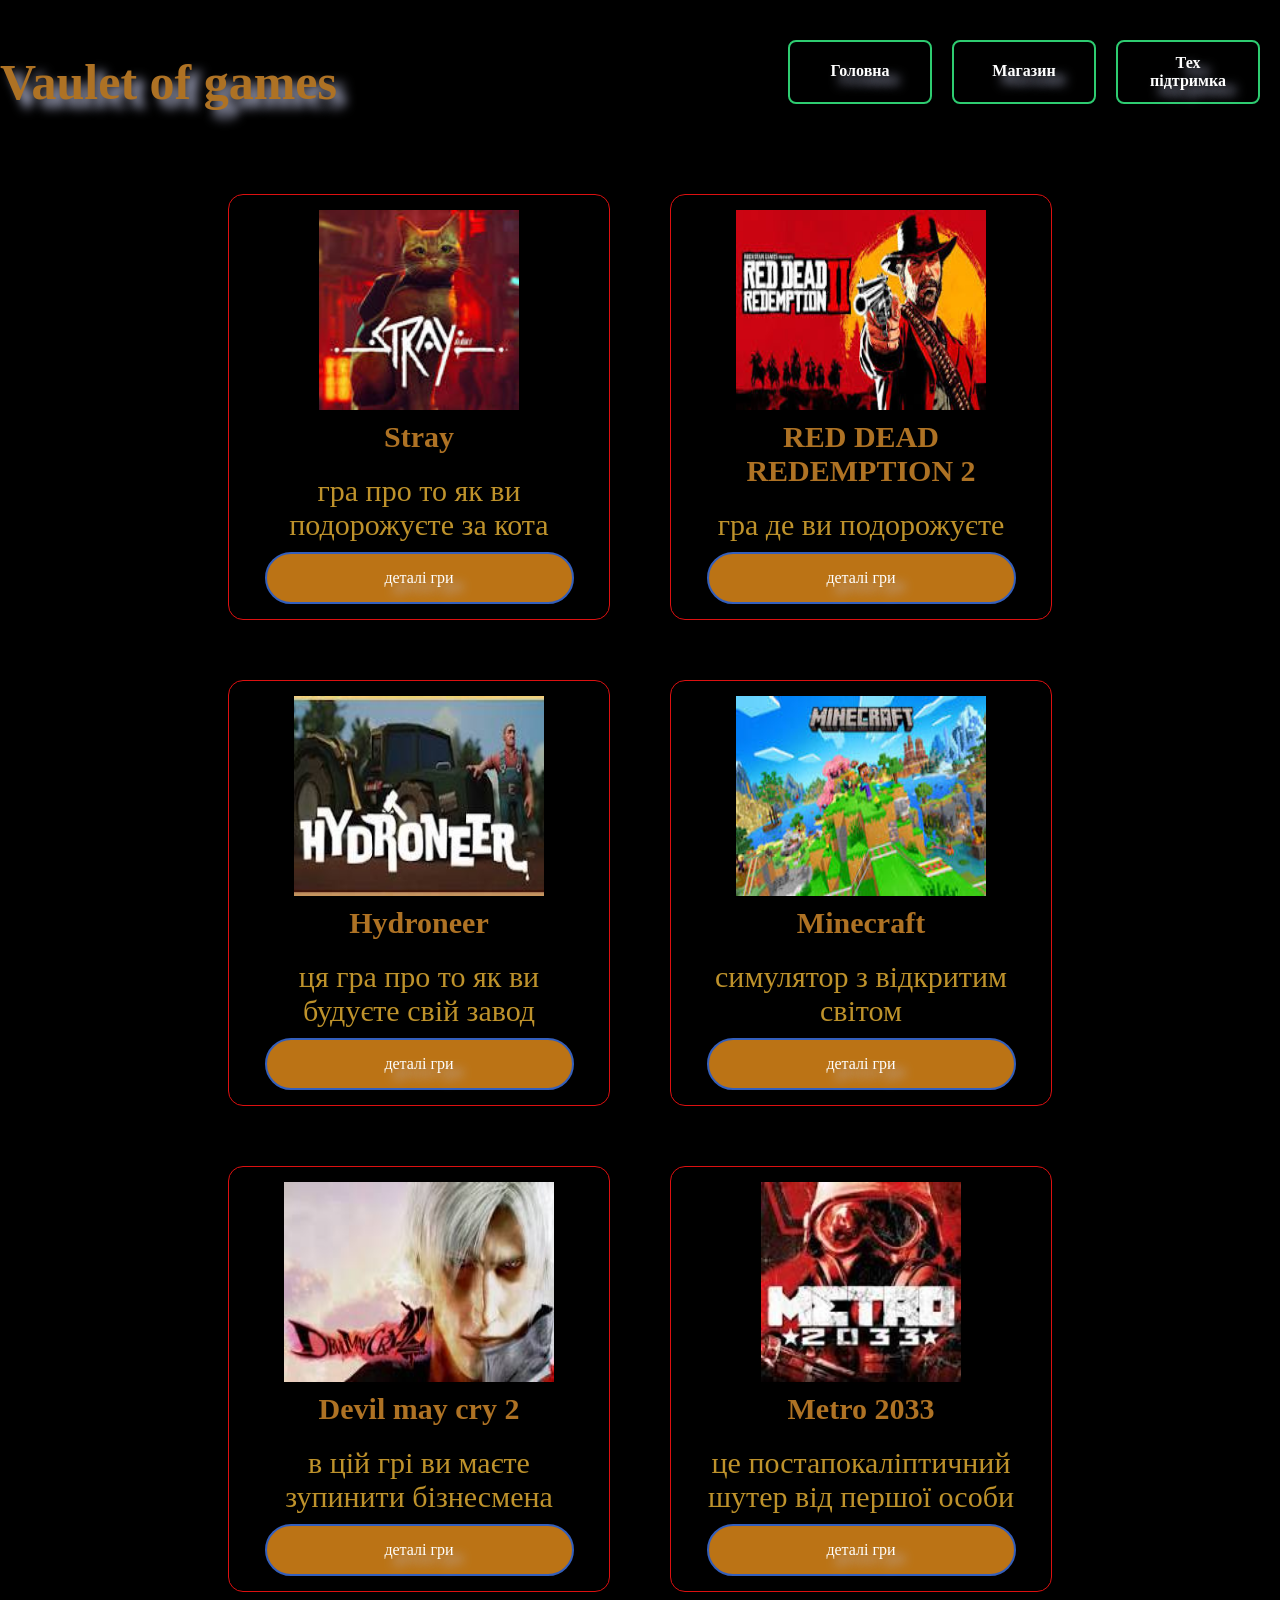
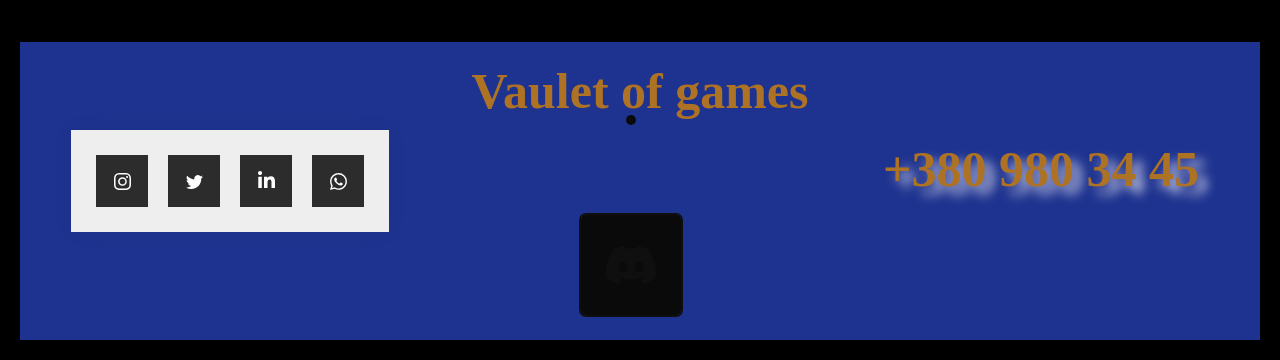
<file: magazin.html>
<!DOCTYPE html>
<html lang="uk">
<head>
    <meta charset="UTF-8">
    <meta name="viewport" content="width=device-width, initial-scale=1.0">
    <title>Vaulet of games | Головна</title>
    <link rel="stylesheet" href="style.css">
      <link rel="stylesheet" href="https://cdnjs.cloudflare.com/ajax/libs/animate.css/4.1.1/animate.min.css" /> 
</head>
<body>
    <header class="header">
        <div class="ups">
  <h1>Vaulet of games </h1>
  </div>
<area>
<nav>
    <section class="task-section">
        <div class="pricing-container">
            <div class="pricing-card animate__animated animate__fadeInUp ">
             <a href="index.html" class="menu-own">Головна</a>
            </div>
            <div class="pricing-card animate__animated animate__fadeInUp animate__delay-1s">
            <a href="magazin.html" class="menu-own">Магазин</a>
            </div>
            <div class="pricing-card animate__animated animate__fadeInUp animate__delay-2s">
                <a href="tex.html" class="menu-ownr">Тех підтримка</a>
            </div>
        </div>
    </section>
    </area>
         </nav>
         </header>
    <main>
   <div class="ultr">
<div class="card">
                <img src="imgk/ddw.jpg" class="card-img">
                <h3 class="card-title">Stray</h3>
                <p class="card-desc">гра про то як ви подорожуєте за кота</p>
                <a href="indexcardt.html" class="btn-button">деталі гри</a>
            </div>
<div class="card">
                <img src="imgk/waws.jpg" class="card-imge">
                <h3 class="card-title">RED DEAD REDEMPTION 2 </h3>
                <p class="card-desc">гра де ви подорожуєте</p>
                <a href="indexcardy.html" class="btn-button">деталі гри</a>
            </div>
<div class="card">
                <img src="imgk/wawe.jpg" class="card-imgr">
                <h3 class="card-title">Hydroneer</h3>
                <p class="card-desc">ця гра про то як ви будуєте свій завод </p>
                <a href="indexcardu.html" class="btn-button">деталі гри</a>
            </div>
<div class="card">
                <img src="imgk/ret.jpg" class="card-imgt">
                <h3 class="card-title">Minecraft</h3>
                <p class="card-desc">симулятор з відкритим світом </p>
                <a href="indexcardi.html" class="btn-button">деталі гри</a>
            </div>
<div class="card">
                <img src="imgk/wsa.jpg" class="card-imgy">
                <h3 class="card-title">Devil may cry 2</h3>
                <p class="card-desc">в цій грі ви маєте зупинити бізнесмена </p>
                <a href="indexcardo.html" class="btn-button">деталі гри</a>
            </div>
<div class="card">
                <img src="imgk/dwwq.jpg" class="card-img">
                <h3 class="card-title">Metro 2033</h3>
                <p class="card-desc"> це постапокаліптичний шутер від першої особи</p>
                <a href="indexcardp.html" class="btn-button">деталі гри</a>
            </div>
    </main>
         <footer>
            <h2>Vaulet of games</h2>
         <nav class="menu">
             <div class="card-er">
  <a href="#" class="socialContainer containerOne">
    <svg class="socialSvg instagramSvg" viewBox="0 0 16 16"> <path d="M8 0C5.829 0 5.556.01 4.703.048 3.85.088 3.269.222 2.76.42a3.917 3.917 0 0 0-1.417.923A3.927 3.927 0 0 0 .42 2.76C.222 3.268.087 3.85.048 4.7.01 5.555 0 5.827 0 8.001c0 2.172.01 2.444.048 3.297.04.852.174 1.433.372 1.942.205.526.478.972.923 1.417.444.445.89.719 1.416.923.51.198 1.09.333 1.942.372C5.555 15.99 5.827 16 8 16s2.444-.01 3.298-.048c.851-.04 1.434-.174 1.943-.372a3.916 3.916 0 0 0 1.416-.923c.445-.445.718-.891.923-1.417.197-.509.332-1.09.372-1.942C15.99 10.445 16 10.173 16 8s-.01-2.445-.048-3.299c-.04-.851-.175-1.433-.372-1.941a3.926 3.926 0 0 0-.923-1.417A3.911 3.911 0 0 0 13.24.42c-.51-.198-1.092-.333-1.943-.372C10.443.01 10.172 0 7.998 0h.003zm-.717 1.442h.718c2.136 0 2.389.007 3.232.046.78.035 1.204.166 1.486.275.373.145.64.319.92.599.28.28.453.546.598.92.11.281.24.705.275 1.485.039.843.047 1.096.047 3.231s-.008 2.389-.047 3.232c-.035.78-.166 1.203-.275 1.485a2.47 2.47 0 0 1-.599.919c-.28.28-.546.453-.92.598-.28.11-.704.24-1.485.276-.843.038-1.096.047-3.232.047s-2.39-.009-3.233-.047c-.78-.036-1.203-.166-1.485-.276a2.478 2.478 0 0 1-.92-.598 2.48 2.48 0 0 1-.6-.92c-.109-.281-.24-.705-.275-1.485-.038-.843-.046-1.096-.046-3.233 0-2.136.008-2.388.046-3.231.036-.78.166-1.204.276-1.486.145-.373.319-.64.599-.92.28-.28.546-.453.92-.598.282-.11.705-.24 1.485-.276.738-.034 1.024-.044 2.515-.045v.002zm4.988 1.328a.96.96 0 1 0 0 1.92.96.96 0 0 0 0-1.92zm-4.27 1.122a4.109 4.109 0 1 0 0 8.217 4.109 4.109 0 0 0 0-8.217zm0 1.441a2.667 2.667 0 1 1 0 5.334 2.667 2.667 0 0 1 0-5.334z"></path> </svg>
  </a>
  
  <a href="#" class="socialContainer containerTwo">
    <svg class="socialSvg twitterSvg" viewBox="0 0 16 16"> <path d="M5.026 15c6.038 0 9.341-5.003 9.341-9.334 0-.14 0-.282-.006-.422A6.685 6.685 0 0 0 16 3.542a6.658 6.658 0 0 1-1.889.518 3.301 3.301 0 0 0 1.447-1.817 6.533 6.533 0 0 1-2.087.793A3.286 3.286 0 0 0 7.875 6.03a9.325 9.325 0 0 1-6.767-3.429 3.289 3.289 0 0 0 1.018 4.382A3.323 3.323 0 0 1 .64 6.575v.045a3.288 3.288 0 0 0 2.632 3.218 3.203 3.203 0 0 1-.865.115 3.23 3.23 0 0 1-.614-.057 3.283 3.283 0 0 0 3.067 2.277A6.588 6.588 0 0 1 .78 13.58a6.32 6.32 0 0 1-.78-.045A9.344 9.344 0 0 0 5.026 15z"></path> </svg>              </a>
    
  <a href="#" class="socialContainer containerThree">
    <svg class="socialSvg linkdinSvg" viewBox="0 0 448 512"><path d="M100.28 448H7.4V148.9h92.88zM53.79 108.1C24.09 108.1 0 83.5 0 53.8a53.79 53.79 0 0 1 107.58 0c0 29.7-24.1 54.3-53.79 54.3zM447.9 448h-92.68V302.4c0-34.7-.7-79.2-48.29-79.2-48.29 0-55.69 37.7-55.69 76.7V448h-92.78V148.9h89.08v40.8h1.3c12.4-23.5 42.69-48.3 87.88-48.3 94 0 111.28 61.9 111.28 142.3V448z"></path></svg>
  </a>
  
  <a href="#" class="socialContainer containerFour">
    <svg class="socialSvg whatsappSvg" viewBox="0 0 16 16"> <path d="M13.601 2.326A7.854 7.854 0 0 0 7.994 0C3.627 0 .068 3.558.064 7.926c0 1.399.366 2.76 1.057 3.965L0 16l4.204-1.102a7.933 7.933 0 0 0 3.79.965h.004c4.368 0 7.926-3.558 7.93-7.93A7.898 7.898 0 0 0 13.6 2.326zM7.994 14.521a6.573 6.573 0 0 1-3.356-.92l-.24-.144-2.494.654.666-2.433-.156-.251a6.56 6.56 0 0 1-1.007-3.505c0-3.626 2.957-6.584 6.591-6.584a6.56 6.56 0 0 1 4.66 1.931 6.557 6.557 0 0 1 1.928 4.66c-.004 3.639-2.961 6.592-6.592 6.592zm3.615-4.934c-.197-.099-1.17-.578-1.353-.646-.182-.065-.315-.099-.445.099-.133.197-.513.646-.627.775-.114.133-.232.148-.43.05-.197-.1-.836-.308-1.592-.985-.59-.525-.985-1.175-1.103-1.372-.114-.198-.011-.304.088-.403.087-.088.197-.232.296-.346.1-.114.133-.198.198-.33.065-.134.034-.248-.015-.347-.05-.099-.445-1.076-.612-1.47-.16-.389-.323-.335-.445-.34-.114-.007-.247-.007-.38-.007a.729.729 0 0 0-.529.247c-.182.198-.691.677-.691 1.654 0 .977.71 1.916.81 2.049.098.133 1.394 2.132 3.383 2.992.47.205.84.326 1.129.418.475.152.904.129 1.246.08.38-.058 1.171-.48 1.338-.943.164-.464.164-.86.114-.943-.049-.084-.182-.133-.38-.232z"></path> </svg>
  </a>
</div>             
            <div class="light-button">
  <button class="bt">
    <div class="light-holder">
      <div class="dot"></div>
      <div class="light"></div>
    </div>
    <div class="button-holder">
      <svg xmlns="http://www.w3.org/2000/svg" viewBox="0 0 24 24" role="img">
        <path
          d="M20.317 4.3698a19.7913 19.7913 0 00-4.8851-1.5152.0741.0741 0 00-.0785.0371c-.211.3753-.4447.8648-.6083 1.2495-1.8447-.2762-3.68-.2762-5.4868 0-.1636-.3933-.4058-.8742-.6177-1.2495a.077.077 0 00-.0785-.037 19.7363 19.7363 0 00-4.8852 1.515.0699.0699 0 00-.0321.0277C.5334 9.0458-.319 13.5799.0992 18.0578a.0824.0824 0 00.0312.0561c2.0528 1.5076 4.0413 2.4228 5.9929 3.0294a.0777.0777 0 00.0842-.0276c.4616-.6304.8731-1.2952 1.226-1.9942a.076.076 0 00-.0416-.1057c-.6528-.2476-1.2743-.5495-1.8722-.8923a.077.077 0 01-.0076-.1277c.1258-.0943.2517-.1923.3718-.2914a.0743.0743 0 01.0776-.0105c3.9278 1.7933 8.18 1.7933 12.0614 0a.0739.0739 0 01.0785.0095c.1202.099.246.1981.3728.2924a.077.077 0 01-.0066.1276 12.2986 12.2986 0 01-1.873.8914.0766.0766 0 00-.0407.1067c.3604.698.7719 1.3628 1.225 1.9932a.076.076 0 00.0842.0286c1.961-.6067 3.9495-1.5219 6.0023-3.0294a.077.077 0 00.0313-.0552c.5004-5.177-.8382-9.6739-3.5485-13.6604a.061.061 0 00-.0312-.0286zM8.02 15.3312c-1.1825 0-2.1569-1.0857-2.1569-2.419 0-1.3332.9555-2.4189 2.157-2.4189 1.2108 0 2.1757 1.0952 2.1568 2.419 0 1.3332-.9555 2.4189-2.1569 2.4189zm7.9748 0c-1.1825 0-2.1569-1.0857-2.1569-2.419 0-1.3332.9554-2.4189 2.1569-2.4189 1.2108 0 2.1757 1.0952 2.1568 2.419 0 1.3332-.946 2.4189-2.1568 2.4189Z"
        ></path>
      </svg>
    </div>
  </button>
</div>
            <h2>+380 980 34 45</h2>
         </nav>
         </footer>
</body>
</html>
</file>
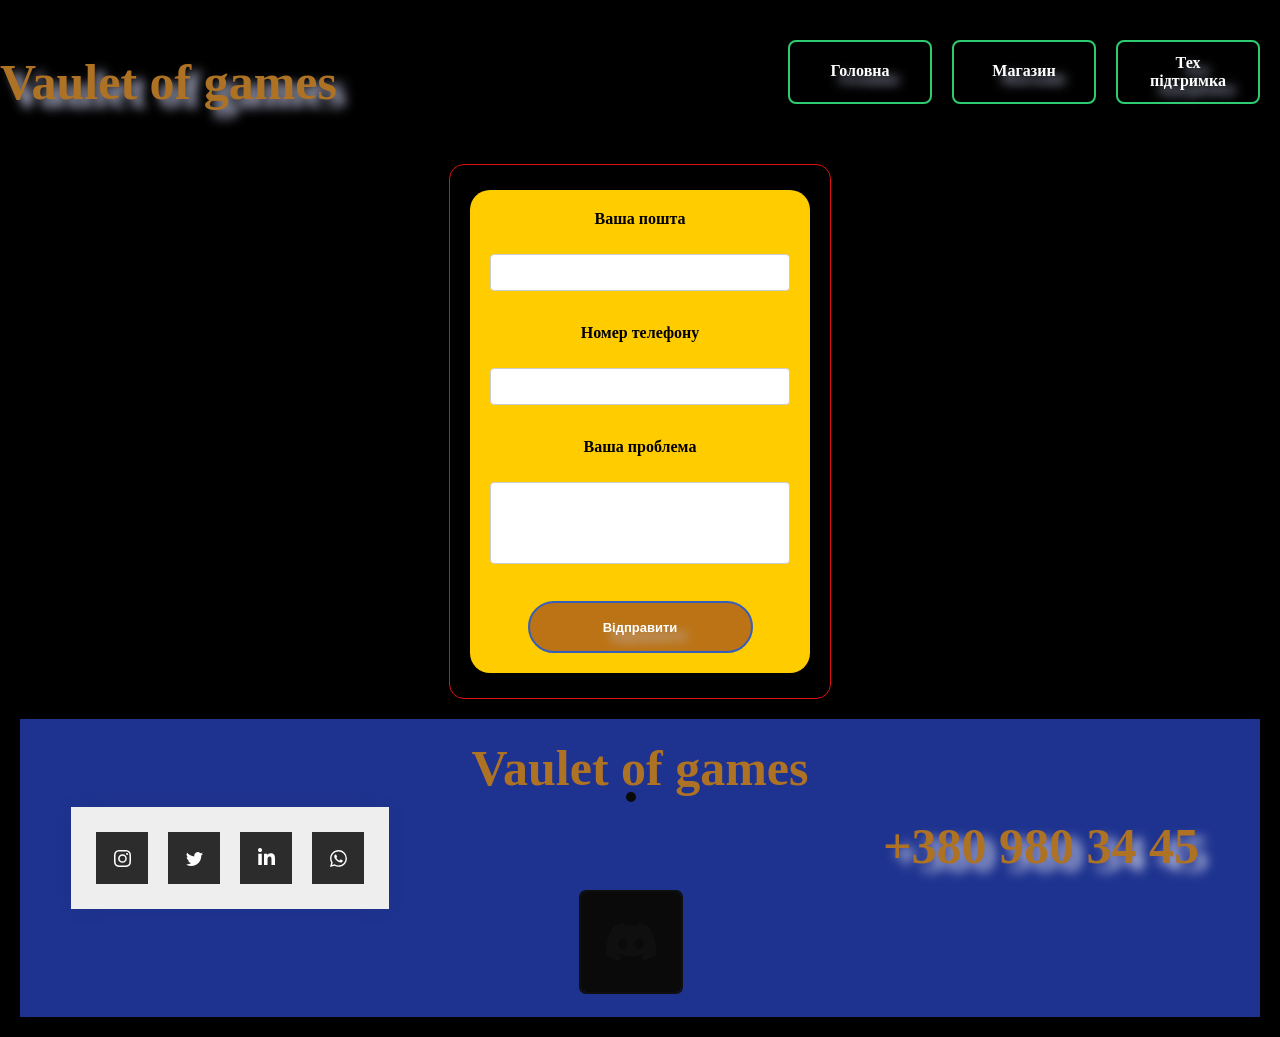
<file: tex.html>
<!DOCTYPE html>
<html lang="uk">
<head>
    <meta charset="UTF-8">
    <meta name="viewport" content="width=device-width, initial-scale=1.0">
    <title>Vaulet of games | Головна</title>
    <link rel="stylesheet" href="style.css">
      <link rel="stylesheet" href="https://cdnjs.cloudflare.com/ajax/libs/animate.css/4.1.1/animate.min.css" /> 
</head>
<body>
    <header class="header">
        <div class="ups">
  <h1>Vaulet of games </h1>
  </div>
         <area>
<nav>
    <section class="task-section">
        <div class="pricing-container">
            <div class="pricing-card animate__animated animate__fadeInUp ">
             <a href="index.html" class="menu-own">Головна</a>
            </div>
            <div class="pricing-card animate__animated animate__fadeInUp animate__delay-1s">
            <a href="magazin.html" class="menu-own">Магазин</a>
            </div>
            <div class="pricing-card animate__animated animate__fadeInUp animate__delay-2s">
                <a href="tex.html" class="menu-ownr">Тех підтримка</a>
            </div>
        </div>
    </section>
    </area>
         </nav>
         </header>
       <div class="card-tex">
           <main class="texr">
<form class="contact-form" action="#" method="post">
       <label class="for email">Ваша пошта</label><br><br>
       <input type="email" id="email" name="email" required><br><br>
       <label for="phone">Номер телефону</label><br><br>
       <input type="tel" id="phone" name="phone" required><br><br>
        <label class="message">Ваша проблема</label><br><br>
     <textarea id="message" name="message" rows="4" cols="50"></textarea><br><br>
       <button type="submit">Відправити</button>
           </main>
       </div>
          
         <footer>
            <h2>Vaulet of games</h2>
         <nav class="menu">
             <div class="card-er">
  <a href="#" class="socialContainer containerOne">
    <svg class="socialSvg instagramSvg" viewBox="0 0 16 16"> <path d="M8 0C5.829 0 5.556.01 4.703.048 3.85.088 3.269.222 2.76.42a3.917 3.917 0 0 0-1.417.923A3.927 3.927 0 0 0 .42 2.76C.222 3.268.087 3.85.048 4.7.01 5.555 0 5.827 0 8.001c0 2.172.01 2.444.048 3.297.04.852.174 1.433.372 1.942.205.526.478.972.923 1.417.444.445.89.719 1.416.923.51.198 1.09.333 1.942.372C5.555 15.99 5.827 16 8 16s2.444-.01 3.298-.048c.851-.04 1.434-.174 1.943-.372a3.916 3.916 0 0 0 1.416-.923c.445-.445.718-.891.923-1.417.197-.509.332-1.09.372-1.942C15.99 10.445 16 10.173 16 8s-.01-2.445-.048-3.299c-.04-.851-.175-1.433-.372-1.941a3.926 3.926 0 0 0-.923-1.417A3.911 3.911 0 0 0 13.24.42c-.51-.198-1.092-.333-1.943-.372C10.443.01 10.172 0 7.998 0h.003zm-.717 1.442h.718c2.136 0 2.389.007 3.232.046.78.035 1.204.166 1.486.275.373.145.64.319.92.599.28.28.453.546.598.92.11.281.24.705.275 1.485.039.843.047 1.096.047 3.231s-.008 2.389-.047 3.232c-.035.78-.166 1.203-.275 1.485a2.47 2.47 0 0 1-.599.919c-.28.28-.546.453-.92.598-.28.11-.704.24-1.485.276-.843.038-1.096.047-3.232.047s-2.39-.009-3.233-.047c-.78-.036-1.203-.166-1.485-.276a2.478 2.478 0 0 1-.92-.598 2.48 2.48 0 0 1-.6-.92c-.109-.281-.24-.705-.275-1.485-.038-.843-.046-1.096-.046-3.233 0-2.136.008-2.388.046-3.231.036-.78.166-1.204.276-1.486.145-.373.319-.64.599-.92.28-.28.546-.453.92-.598.282-.11.705-.24 1.485-.276.738-.034 1.024-.044 2.515-.045v.002zm4.988 1.328a.96.96 0 1 0 0 1.92.96.96 0 0 0 0-1.92zm-4.27 1.122a4.109 4.109 0 1 0 0 8.217 4.109 4.109 0 0 0 0-8.217zm0 1.441a2.667 2.667 0 1 1 0 5.334 2.667 2.667 0 0 1 0-5.334z"></path> </svg>
  </a>
  
  <a href="#" class="socialContainer containerTwo">
    <svg class="socialSvg twitterSvg" viewBox="0 0 16 16"> <path d="M5.026 15c6.038 0 9.341-5.003 9.341-9.334 0-.14 0-.282-.006-.422A6.685 6.685 0 0 0 16 3.542a6.658 6.658 0 0 1-1.889.518 3.301 3.301 0 0 0 1.447-1.817 6.533 6.533 0 0 1-2.087.793A3.286 3.286 0 0 0 7.875 6.03a9.325 9.325 0 0 1-6.767-3.429 3.289 3.289 0 0 0 1.018 4.382A3.323 3.323 0 0 1 .64 6.575v.045a3.288 3.288 0 0 0 2.632 3.218 3.203 3.203 0 0 1-.865.115 3.23 3.23 0 0 1-.614-.057 3.283 3.283 0 0 0 3.067 2.277A6.588 6.588 0 0 1 .78 13.58a6.32 6.32 0 0 1-.78-.045A9.344 9.344 0 0 0 5.026 15z"></path> </svg>              </a>
    
  <a href="#" class="socialContainer containerThree">
    <svg class="socialSvg linkdinSvg" viewBox="0 0 448 512"><path d="M100.28 448H7.4V148.9h92.88zM53.79 108.1C24.09 108.1 0 83.5 0 53.8a53.79 53.79 0 0 1 107.58 0c0 29.7-24.1 54.3-53.79 54.3zM447.9 448h-92.68V302.4c0-34.7-.7-79.2-48.29-79.2-48.29 0-55.69 37.7-55.69 76.7V448h-92.78V148.9h89.08v40.8h1.3c12.4-23.5 42.69-48.3 87.88-48.3 94 0 111.28 61.9 111.28 142.3V448z"></path></svg>
  </a>
  
  <a href="#" class="socialContainer containerFour">
    <svg class="socialSvg whatsappSvg" viewBox="0 0 16 16"> <path d="M13.601 2.326A7.854 7.854 0 0 0 7.994 0C3.627 0 .068 3.558.064 7.926c0 1.399.366 2.76 1.057 3.965L0 16l4.204-1.102a7.933 7.933 0 0 0 3.79.965h.004c4.368 0 7.926-3.558 7.93-7.93A7.898 7.898 0 0 0 13.6 2.326zM7.994 14.521a6.573 6.573 0 0 1-3.356-.92l-.24-.144-2.494.654.666-2.433-.156-.251a6.56 6.56 0 0 1-1.007-3.505c0-3.626 2.957-6.584 6.591-6.584a6.56 6.56 0 0 1 4.66 1.931 6.557 6.557 0 0 1 1.928 4.66c-.004 3.639-2.961 6.592-6.592 6.592zm3.615-4.934c-.197-.099-1.17-.578-1.353-.646-.182-.065-.315-.099-.445.099-.133.197-.513.646-.627.775-.114.133-.232.148-.43.05-.197-.1-.836-.308-1.592-.985-.59-.525-.985-1.175-1.103-1.372-.114-.198-.011-.304.088-.403.087-.088.197-.232.296-.346.1-.114.133-.198.198-.33.065-.134.034-.248-.015-.347-.05-.099-.445-1.076-.612-1.47-.16-.389-.323-.335-.445-.34-.114-.007-.247-.007-.38-.007a.729.729 0 0 0-.529.247c-.182.198-.691.677-.691 1.654 0 .977.71 1.916.81 2.049.098.133 1.394 2.132 3.383 2.992.47.205.84.326 1.129.418.475.152.904.129 1.246.08.38-.058 1.171-.48 1.338-.943.164-.464.164-.86.114-.943-.049-.084-.182-.133-.38-.232z"></path> </svg>
  </a>
</div>             
            <div class="light-button">
  <button class="bt">
    <div class="light-holder">
      <div class="dot"></div>
      <div class="light"></div>
    </div>
    <div class="button-holder">
      <svg xmlns="http://www.w3.org/2000/svg" viewBox="0 0 24 24" role="img">
        <path
          d="M20.317 4.3698a19.7913 19.7913 0 00-4.8851-1.5152.0741.0741 0 00-.0785.0371c-.211.3753-.4447.8648-.6083 1.2495-1.8447-.2762-3.68-.2762-5.4868 0-.1636-.3933-.4058-.8742-.6177-1.2495a.077.077 0 00-.0785-.037 19.7363 19.7363 0 00-4.8852 1.515.0699.0699 0 00-.0321.0277C.5334 9.0458-.319 13.5799.0992 18.0578a.0824.0824 0 00.0312.0561c2.0528 1.5076 4.0413 2.4228 5.9929 3.0294a.0777.0777 0 00.0842-.0276c.4616-.6304.8731-1.2952 1.226-1.9942a.076.076 0 00-.0416-.1057c-.6528-.2476-1.2743-.5495-1.8722-.8923a.077.077 0 01-.0076-.1277c.1258-.0943.2517-.1923.3718-.2914a.0743.0743 0 01.0776-.0105c3.9278 1.7933 8.18 1.7933 12.0614 0a.0739.0739 0 01.0785.0095c.1202.099.246.1981.3728.2924a.077.077 0 01-.0066.1276 12.2986 12.2986 0 01-1.873.8914.0766.0766 0 00-.0407.1067c.3604.698.7719 1.3628 1.225 1.9932a.076.076 0 00.0842.0286c1.961-.6067 3.9495-1.5219 6.0023-3.0294a.077.077 0 00.0313-.0552c.5004-5.177-.8382-9.6739-3.5485-13.6604a.061.061 0 00-.0312-.0286zM8.02 15.3312c-1.1825 0-2.1569-1.0857-2.1569-2.419 0-1.3332.9555-2.4189 2.157-2.4189 1.2108 0 2.1757 1.0952 2.1568 2.419 0 1.3332-.9555 2.4189-2.1569 2.4189zm7.9748 0c-1.1825 0-2.1569-1.0857-2.1569-2.419 0-1.3332.9554-2.4189 2.1569-2.4189 1.2108 0 2.1757 1.0952 2.1568 2.419 0 1.3332-.946 2.4189-2.1568 2.4189Z"
        ></path>
      </svg>
    </div>
  </button>
</div>
            <h2>+380 980 34 45</h2>
         </nav>
         </footer>
</body>
</html>
</file>
<file: style.css>
body{
          
margin: 0;
background-color: #000000;
}
header{
background-color: #000000;
color: #ffffff;
border: 1px 5px bold;
 text-shadow: 9px 8px 11px rgba(190, 194, 224, 11);
 display: flex;
 justify-content: space-between;
 align-items: center;
 position: sticky;
 top: 0;
 z-index: 333333;
}
 h1{
    color: #ae7224;
    margin: auto;
    align-items: center;
    text-shadow: 9px 8px 11px rgba(190, 194, 224, 1);
    font-size: 50px;
    display: flex;
}
h3{
      color: #ae7224;
    margin: 10px;
    align-items: center;
    font-size: 50px;
}
h4{
    color: #f4f5ff;
    padding: 20px;
    margin: 10px;
    align-items: center;
    font-size: 50px;
}
.hero{
display: flex;
color: #1546d8;
box-shadow: 5px 5px 10px rgba(0,0,0,0.3);
font-family: sans-serif;
text-align: center;
background-repeat: no-repeat;
background-size: cover;
background-position: center; 
justify-content: center;
align-items: center;
height: 90vh;
background-color: #fefefee6;
flex-direction: column;
}
.card{
    background-color: rgb(0, 0, 0);
    width: 200px;
    border: 1px solid #dd1010;
    border-radius: 15px;
    padding: 15px;
    text-align: center;
    box-shadow: 0 2px 5px rgba(0, 0, 0, 0.1);
    margin: 30px;
    width: 350px;
    display: flex;
    flex-direction: column;
    justify-content: center;
    align-items: center;
    flex-wrap: wrap;
}
.menu{
    list-style: none;
    gap: 30px;
    display: flex;
    text-shadow: 9px 8px 11px rgba(190, 194, 224, 1);
    text-decoration: none;
    justify-content: space-around;

}
footer{
    background-color: rgb(30, 51, 143);
    color: #4b37ab;
    border: 2px 1px bold;
    text-align: center;
    padding: 10px;
    
}
h2{
    color: #ae7224;
    margin: 10px;
    align-items: center;
    font-size: 50px;
}
.thecards{

}
.btn-button{
     text-decoration: none;
    color: #ffffff;
    padding: 15px 40px;
    background-color: #bb7315;
    border:2px solid #345fbc;
    border-radius: 50px;
    transition:0.4s;
    text-shadow: 9px 8px 11px rgba(190, 194, 224, 1);
    align-items: center;
    display: flex;
    justify-content: center;
    width: 225px;
}
.btn-button:hover{
border: #b6221d;
}
.btn-button:active{
background-color: #0400e0;
color: #fafafa;
border: #dcaf1a;
}

p{
     color: #be922b;
    margin: 10px;
    align-items: center;
    font-size: 50px;
    display: flex;
}
.ups{
    justify-content: space-around;
    display: flex;
}
.menu-own{
    color:white;
    border-radius: 20px;
    
    margin: auto;
    text-decoration: none;
    align-items: center;
    display: flex;
    flex-direction: column;
    padding-bottom: 20px;
}
.card-desc{
    display: flex;
    align-items: center;
    justify-content: center;
font-size: 30px;
}
.ultr{
    display: flex;
    justify-content: center;
    flex-wrap: wrap;
}
.pop{
    display: flex;
    justify-content: center;
}
.wer{
    display: flex;
    justify-content: center;
    align-items: center;
    cursor: crosshair;
}
.card-title{
    font-size: 30px;
}
.card-img{
    height: 200px;
    width: 200px;
}
.adw{
    width: 50px;
    height: 50px;
    cursor: pointer;
}
.card-tex{
    background-color: rgb(0, 0, 0);
    width: 200px;
    border: 1px solid #dd1010;
    border-radius: 15px;
    padding: 15px;
    text-align: center;
    box-shadow: 0 2px 5px rgba(0, 0, 0, 0.1);
    margin: 30px;
    width: 350px;
    display: flex;
    flex-direction: column;
    justify-content: center;
    align-items: center;
margin: auto;
}
main{
    display: flex;
    justify-content: space-around;
}
.texr{
display: flex;
justify-content: center;
align-items: center;
margin: auto;
}
label{
    font-weight: bold;
}
.contact-form input[type="email"],
.contact-form input[type="tel"],
.contact-form textarea{
    width: 100%;
    border: 1px solid #ccc;
    padding: 10px;
    margin-bottom: 15px;
    margin-top: 8px;
    border-radius: 4px;
    resize: none;
    box-sizing: border-box;
}
.contact-form{
    background:#ffcc00 ;
    padding: 20px;
    border-radius: 20px;
    box-shadow: 0 0 10px rgba(0,0,0,0.1);
    max-width: 400px;
    margin: auto;
     margin-top: 10px;
    margin-bottom: 10px;
    width: 300px;
}
.contact-form button[type="submit"]{
    text-decoration: none;
    color: #ffffff;
    padding: 15px 40px;
    background-color: #bb7315;
    border:2px solid #345fbc;
    border-radius: 50px;
    transition:0.4s;
    text-shadow: 9px 8px 11px rgba(190, 194, 224, 1);
    align-items: center;
    display: flex;
    justify-content: center;
    width: 225px;
    cursor: pointer;
    margin: auto;
}
.contact-form button[type="submit"]:hover{
    border: #b6221d;
}
.contact-form button[type="submit"]:active{
     background-color: #0400e0;
color: #fafafa;
border: #dcaf1a;
}
button{
    text-decoration: none;
    color: #ffffff;
    padding: 15px 40px;
    background-color: #bb7315;
    border:2px solid #345fbc;
    border-radius: 50px;
    transition:0.4s;
    text-shadow: 9px 8px 11px rgba(190, 194, 224, 1);
    align-items: center;
    display: flex;
    justify-content: center;
    width: 225px;
    cursor: pointer;
    margin: auto;
}
button:hover{
    border: #b6221d;
}
button:active{
    background-color: #0400e0;
color: #fafafa;
border: #dcaf1a;
}
.card-imge{
    height: 200px;
    width: 250px;
}
.card-imgr{
    height: 200px;
    width: 250px;
}
.card-imgt{
    height: 200px;
    width: 250px;
}
.card-imgy{
    height: 200px;
    width: 270px;
}
.rer{
    display: flex;
    align-items: center;
    justify-content: center;
    flex-direction: column;
    width: 350px;
    margin: auto;
}
.card:hover{
     transform:translateY(-10px);
     filter: brightness(150%);
}
.card-ty{
     background-color: rgb(0, 0, 0);
    width: 200px;
    border: 1px solid #dd1010;
    border-radius: 15px;
    padding: 15px;
    text-align: center;
    box-shadow: 0 2px 5px rgba(0, 0, 0, 0.1);
    margin: 30px;
    width: 350px;
    display: flex;
    flex-direction: column;
    justify-content: center;
    align-items: center;
    flex-wrap: wrap;
    margin: auto;
    width: 500px;
    cursor: crosshair;
}
.rett{
    width: 300px;
}
.tyu{
    font-size: 30px;
    padding: 10px;
    color: #ffffff;
}
.trre{
 color: #ffffff;
    margin: 10px;
    align-items: center;
    font-size: 50px;
}
footer{
    margin: 20px;
}
.light-button button.bt {
  position: relative;
  height: 200px;
  display: flex;
  align-items: flex-end;
  outline: none;
  background: none;
  border: none;
  cursor: pointer;
}

.light-button button.bt .button-holder {
  display: flex;
  flex-direction: column;
  align-items: center;
  justify-content: center;
  height: 100px;
  width: 100px;
  background-color: #0a0a0a;
  border-radius: 5px;
  color: #0f0f0f;
  font-weight: 700;
  transition: 300ms;
  outline: #0f0f0f 2px solid;
  outline-offset: 20;
}

.light-button button.bt .button-holder svg {
  height: 50px;
  fill: #0f0f0f;
  transition: 300ms;
}

.light-button button.bt .light-holder {
  position: absolute;
  height: 200px;
  width: 100px;
  display: flex;
  flex-direction: column;
  align-items: center;
}

.light-button button.bt .light-holder .dot {
  position: absolute;
  top: 0;
  width: 10px;
  height: 10px;
  background-color: #0a0a0a;
  border-radius: 10px;
  z-index: 2;
}

.light-button button.bt .light-holder .light {
  position: absolute;
  top: 0;
  width: 200px;
  height: 200px;
  clip-path: polygon(50% 0%, 25% 100%, 75% 100%);
  background: transparent;
}

.light-button button.bt:hover .button-holder svg {
  fill: rgba(88, 101, 242, 1);
}

.light-button button.bt:hover .button-holder {
  color: rgba(88, 101, 242, 1);
  outline: rgba(88, 101, 242, 1) 2px solid;
  outline-offset: 2px;
}

.light-button button.bt:hover .light-holder .light {
  background: rgb(255, 255, 255);
  background: linear-gradient(
    180deg,
    rgba(88, 101, 242, 1) 0%,
    rgba(255, 255, 255, 0) 75%,
    rgba(255, 255, 255, 0) 100%
  );
}
button {
  position: relative;
  width: 20em;
  height: 4em;
  outline: none;
  transition: 0.1s;
  background-color: transparent;
  border: none;
  font-size: 13px;
  font-weight: bold;
  color: #ddebf0;

}

#clip {
  --color: #2761c3;
  position: absolute;
  top: 0;
  overflow: hidden;
  width: 100%;
  height: 100%;
  border: 5px double var(--color);
  box-shadow: inset 0px 0px 15px #195480;
  -webkit-clip-path: polygon(30% 0%, 70% 0%, 100% 30%, 100% 70%, 70% 100%, 30% 100%, 0% 70%, 0% 30%);
}

.arrow {
  position: absolute;
  transition: 0.2s;
  background-color: #2761c3;
  top: 35%;
  width: 11%;
  height: 30%;
}

#leftArrow {
  left: -13.5%;
  -webkit-clip-path: polygon(100% 0, 100% 100%, 0 50%);
}

#rightArrow {
  -webkit-clip-path: polygon(100% 49%, 0 0, 0 100%);
  left: 102%;
}

button:hover #rightArrow {
  background-color: #27c39f;
  left: -15%;
  animation: 0.6s ease-in-out both infinite alternate rightArrow8;
}

button:hover #leftArrow {
  background-color: #27c39f;
  left: 103%;
  animation: 0.6s ease-in-out both infinite alternate leftArrow8;
}

.corner {
  position: absolute;
  width: 4em;
  height: 4em;
  background-color: #2761c3;
  box-shadow: inset 1px 1px 8px #2781c3;
  transform: scale(1) rotate(45deg);
  transition: 0.2s;
}

#rightTop {
  top: -1.98em;
  left: 91%;
}

#leftTop {
  top: -1.96em;
  left: -3.0em;
}

#leftBottom {
  top: 2.10em;
  left: -2.15em;
}

#rightBottom {
  top: 45%;
  left: 88%;
}

button:hover #leftTop {
  animation: 0.1s ease-in-out 0.05s both changeColor8,
  0.2s linear 0.4s both lightEffect8;
}

button:hover #rightTop {
  animation: 0.1s ease-in-out 0.15s both changeColor8,
  0.2s linear 0.4s both lightEffect8;
}

button:hover #rightBottom {
  animation: 0.1s ease-in-out 0.25s both changeColor8,
  0.2s linear 0.4s both lightEffect8;
}

button:hover #leftBottom {
  animation: 0.1s ease-in-out 0.35s both changeColor8,
  0.2s linear 0.4s both lightEffect8;
}

button:hover .corner {
  transform: scale(1.25) rotate(45deg);
}

button:hover #clip {
  animation: 0.2s ease-in-out 0.55s both greenLight8;
  --color: #27c39f;
}

@keyframes changeColor8 {
  from {
    background-color: #2781c3;
  }

  to {
    background-color: #27c39f;
  }
}

@keyframes lightEffect8 {
  from {
    box-shadow: 1px 1px 5px #27c39f;
  }

  to {
    box-shadow: 0 0 2px #27c39f;
  }
}

@keyframes greenLight8 {
  from {
  }

  to {
    box-shadow: inset 0px 0px 32px #27c39f;
  }
}

@keyframes leftArrow8 {
  from {
    transform: translate(0px);
  }

  to {
    transform: translateX(10px);
  }
}

@keyframes rightArrow8 {
  from {
    transform: translate(0px);
  }

  to {
    transform: translateX(-10px);
  }
}
.card-er {
  width: fit-content;
  height: fit-content;
  background-color: rgb(238, 238, 238);
  display: flex;
  align-items: center;
  justify-content: center;
  padding: 25px 25px;
  gap: 20px;
  box-shadow: 0px 0px 20px rgba(0, 0, 0, 0.055);
}

/* for all social containers*/
.socialContainer {
  width: 52px;
  height: 52px;
  background-color: rgb(44, 44, 44);
  display: flex;
  align-items: center;
  justify-content: center;
  overflow: hidden;
  transition-duration: .3s;
}
/* instagram*/
.containerOne:hover {
  background-color: #d62976;
  transition-duration: .3s;
}
/* twitter*/
.containerTwo:hover {
  background-color: #00acee;
  transition-duration: .3s;
}
/* linkdin*/
.containerThree:hover {
  background-color: #0072b1;
  transition-duration: .3s;
}
/* Whatsapp*/
.containerFour:hover {
  background-color: #128C7E;
  transition-duration: .3s;
}

.socialContainer:active {
  transform: scale(0.9);
  transition-duration: .3s;
}

.socialSvg {
  width: 17px;
}

.socialSvg path {
  fill: rgb(255, 255, 255);
}

.socialContainer:hover .socialSvg {
  animation: slide-in-top 0.3s both;
}

@keyframes slide-in-top {
  0% {
    transform: translateY(-50px);
    opacity: 0;
  }

  100% {
    transform: translateY(0);
    opacity: 1;
  }
}
area {
    font-family: 'Segoe UI', Tahoma, Geneva, Verdana, sans-serif;
    background-color: #000000;
    color: #333;
    max-width: 900px;
    margin: 0 auto;
    padding: 20px;
}
.task-section {
    background: #000000;
    padding: 30px;
    margin-bottom: 40px;
    border-radius: 12px;
    box-shadow: 0 4px 6px rgba(0,0,0,0.05);
    position: relative; /* Необхідно для Завдання 4 */
    overflow: hidden;   /* Необхідно для Завдання 4 */
    background-color: #000000;
    padding: 20px;
}



/* --- Стилі для Завдання 1 --- */
.pricing-container {
    display: flex;
    gap: 20px;
    margin-top: 20px;
}

.pricing-card {
    flex: 1;
    background: #000000;
    border: 2px solid #2ecc71;
    padding: 20px;
    border-radius: 8px;
    text-align: center;
    font-weight: bold;
    background-color: #000000;
    width: 100px;
    height: 20px;
}

/* --- Стилі для Завдання 2 --- */
.interactive-area {
    display: flex;
    align-items: center;
    gap: 30px;
    margin-top: 20px;
}

.my-btn {
    background-color: #3498db;
    color: white;
    border: none;
    padding: 12px 24px;
    font-size: 16px;
    border-radius: 6px;
    cursor: pointer;
    transition: background-color 0.3s;
}

.my-btn:hover {
    background-color: #2980b9;
     animation: pulse 1s;
}

.icon-bell {
    font-size: 30px;
    cursor: pointer;
    display: inline-block;
}

.icon-bell:hover {
    animation: tada 1s;
}

.text{
  color: #e74c3c;
  text-align: center;
}
.menu-ownr{
    color:white;
    border-radius: 20px;
    margin: auto;
    text-decoration: none;
    align-items: center;
    display: flex;
    flex-direction: column;
    justify-content: center;
     transform:translateY(-8px);
}
.menu-own:hover{
     transform:translateY(-5px);
}
.menu-ownr:hover{
     transform:translateY(-12px);
}
.tyur{
    padding: 10px;
}
</file>
